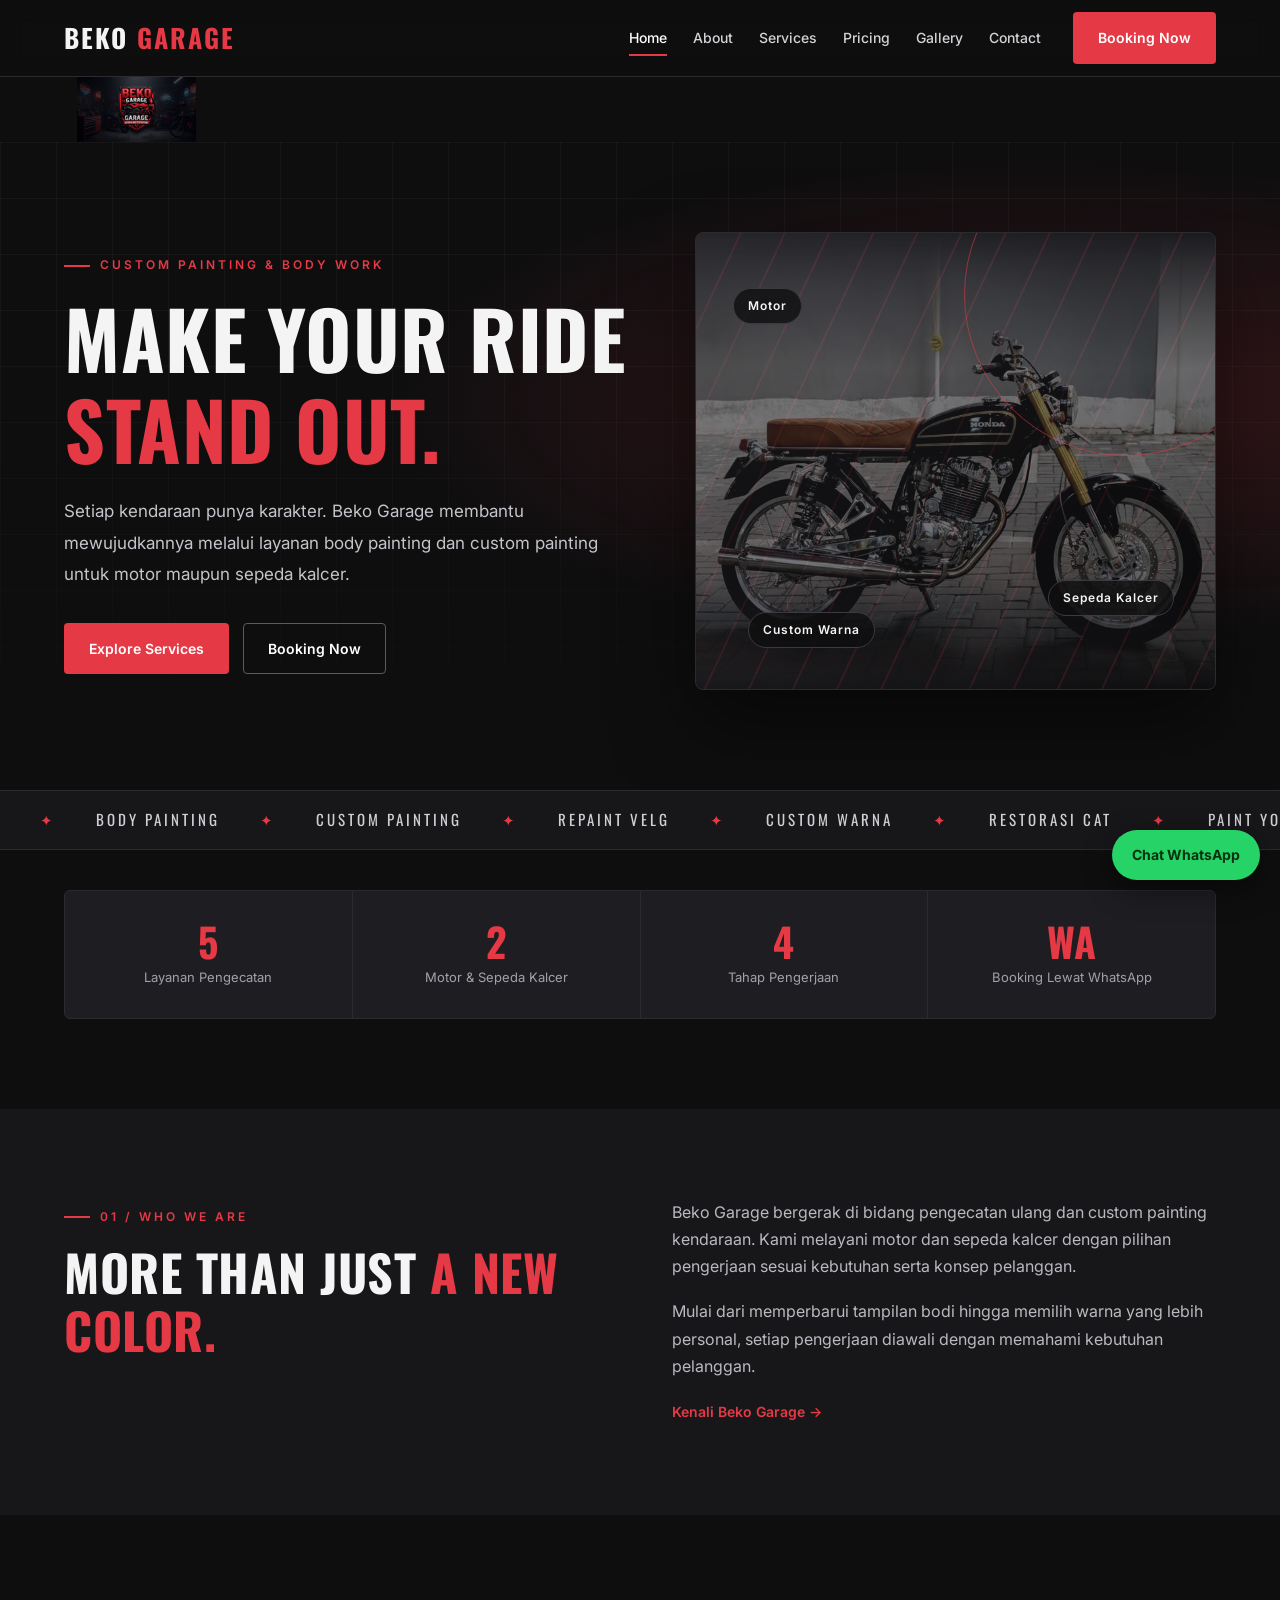
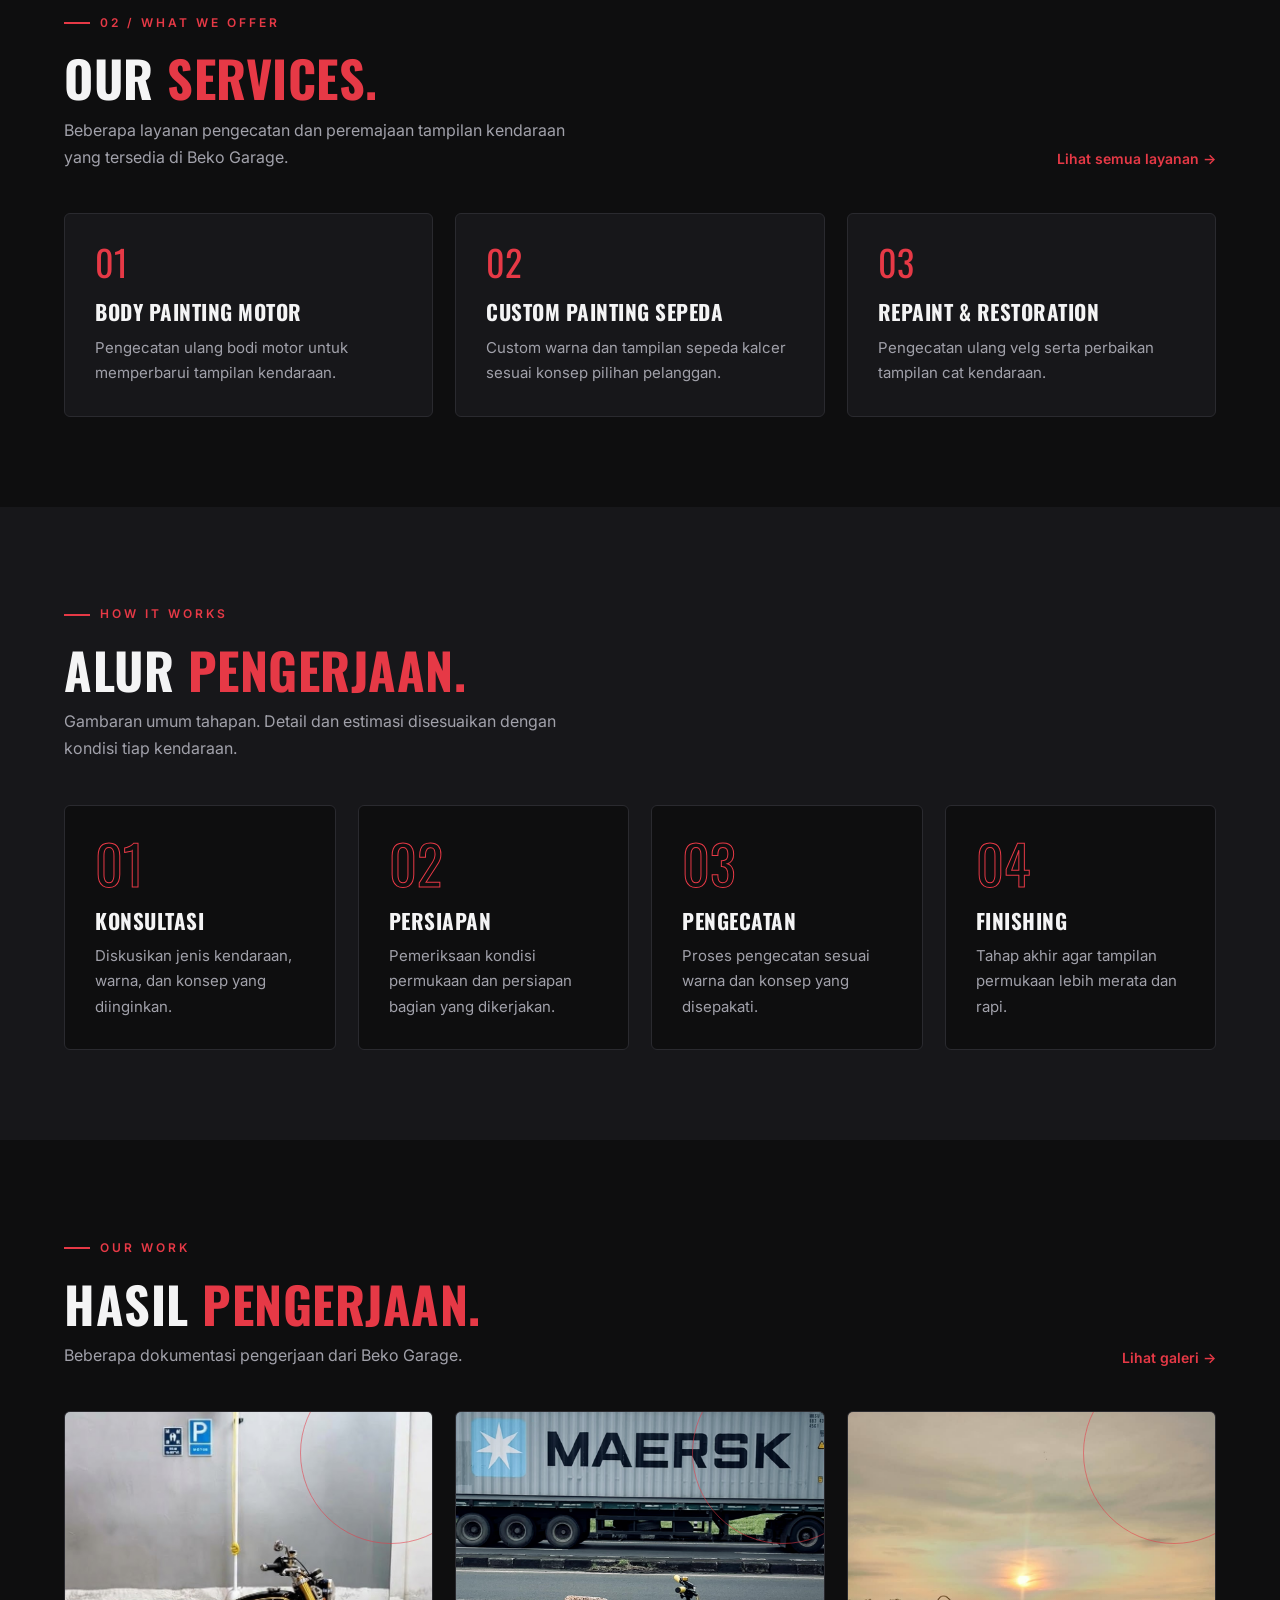
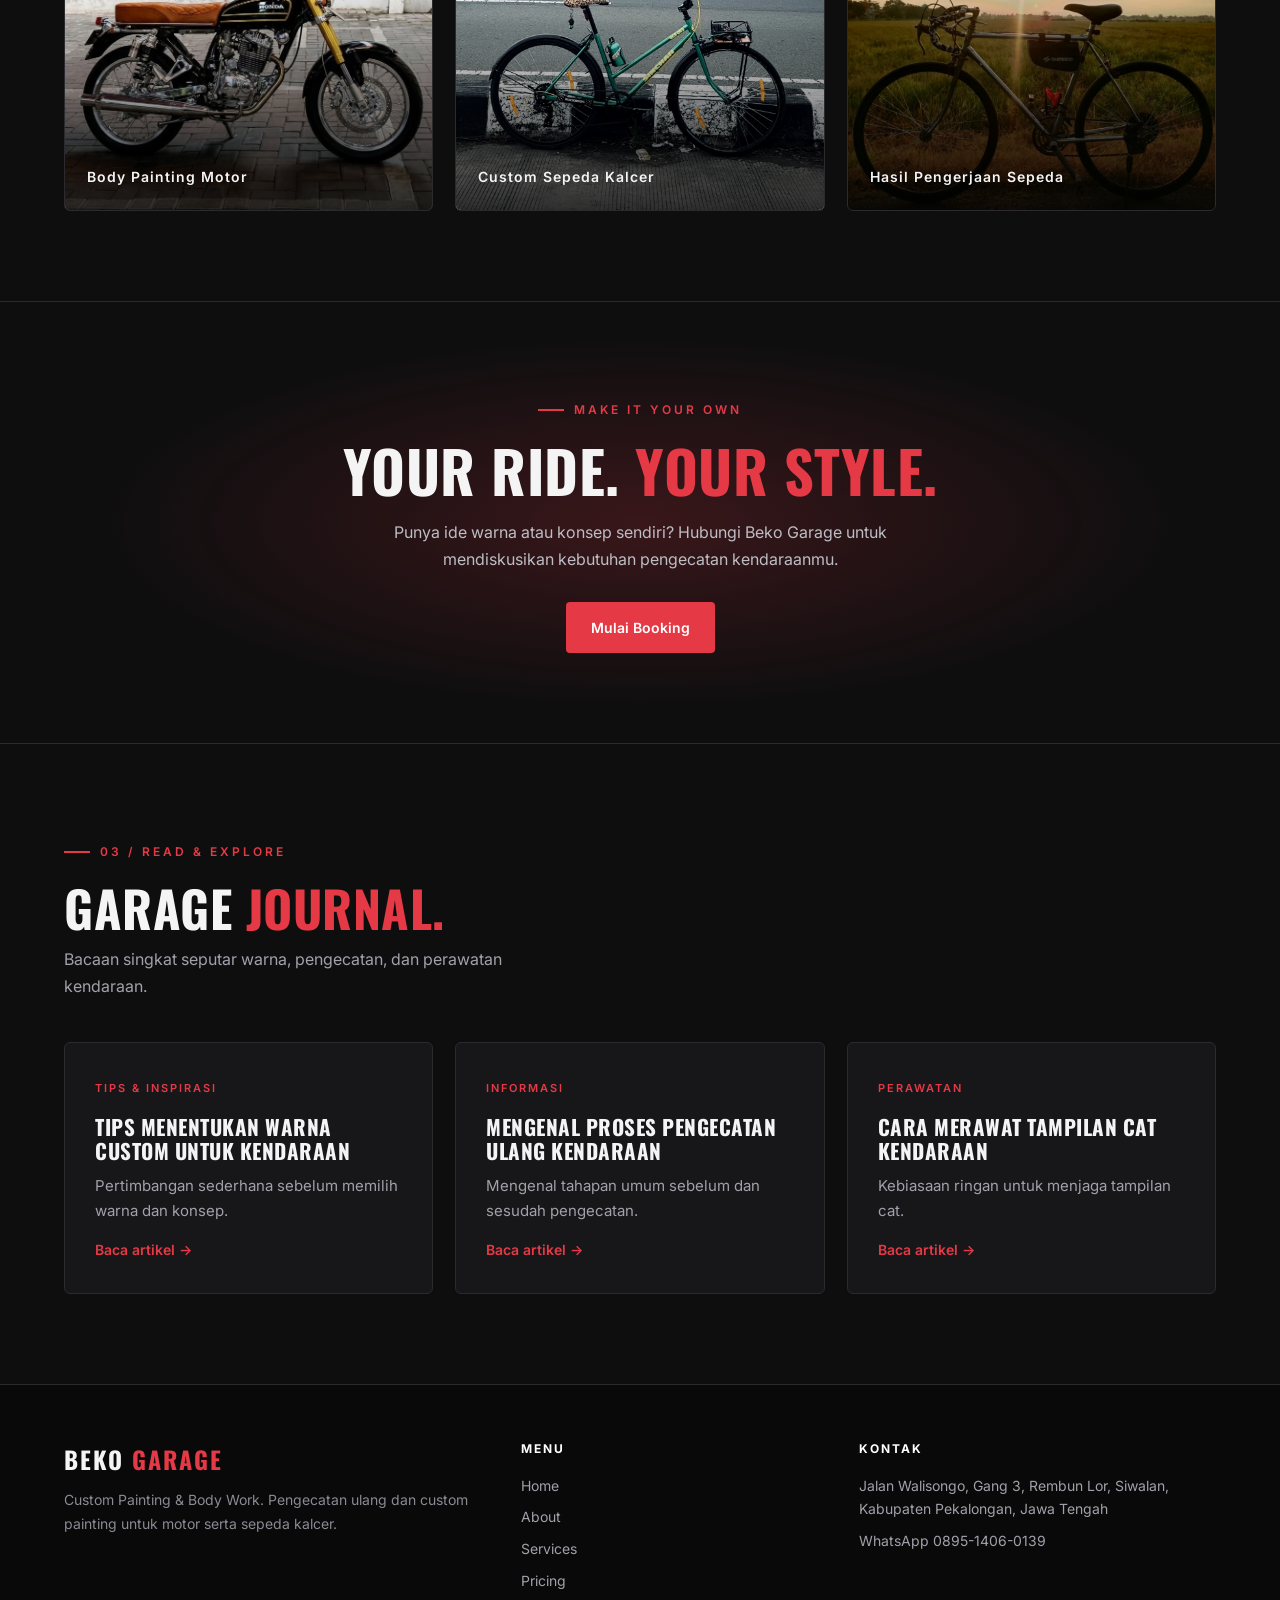
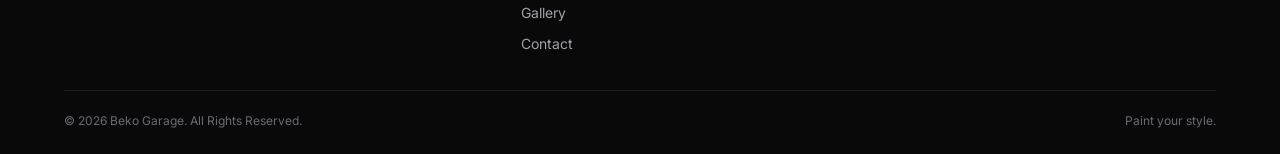
<file: index.html>
<!DOCTYPE html>
<html lang="id">
<head>
  <meta charset="UTF-8">
  <meta name="viewport" content="width=device-width, initial-scale=1.0">
  <meta name="description" content="Beko Garage melayani body painting dan custom painting motor serta sepeda kalcer.">
  <title>Home | Beko Garage</title>
<link rel="icon" type="image/png" href="images/logoo.jpg">
<link rel="stylesheet" href="css/style.css">
  <script src="js/script.js" defer></script>
</head>
<body data-page="index">

<header class="header">
    <div class="container navbar">

        <a href="index.html" class="logo">
            <img src="images/logoo.jpg" alt="Beko Garage">
        </a>

        <button class="menu-toggle" id="menuToggle">☰</button>

    </div>
</header>

<main>

  <section class="hero">
    <div class="container hero-grid">
      <div class="hero-copy">
        <span class="eyebrow">Custom Painting &amp; Body Work</span>
        <h1>Make your ride <span class="accent">stand out.</span></h1>
        <p class="lead">Setiap kendaraan punya karakter. Beko Garage membantu mewujudkannya melalui layanan body painting dan custom painting untuk motor maupun sepeda kalcer.</p>
        <div class="btn-row">
          <a class="btn btn-primary" href="services.html">Explore Services</a>
          <a class="btn btn-outline" href="registration.html">Booking Now</a>
        </div>
      </div>
      <div class="hero-art" role="img" aria-label="Ilustrasi grafis Beko Garage">
      <img class="art-photo" src="images/galery2after.jpg" alt="" loading="lazy">
      <div class="art-copy">
        </div>
        <span class="chip chip-1">Motor</span>
        <span class="chip chip-2">Sepeda Kalcer</span>
        <span class="chip chip-3">Custom Warna</span>
      </div>
    </div>
  </section>

  <div class="marquee" aria-hidden="true">
  <div class="marquee-track">
    <span>BODY PAINTING</span><span>CUSTOM PAINTING</span><span>REPAINT VELG</span><span>CUSTOM WARNA</span><span>RESTORASI CAT</span><span>PAINT YOUR STYLE</span>
    <span>BODY PAINTING</span><span>CUSTOM PAINTING</span><span>REPAINT VELG</span><span>CUSTOM WARNA</span><span>RESTORASI CAT</span><span>PAINT YOUR STYLE</span>
  </div>
</div>

  <section class="section">
    <div class="container">
      <div class="stats reveal">
        <div class="stat"><b>5</b><span>Layanan Pengecatan</span></div>
        <div class="stat"><b>2</b><span>Motor &amp; Sepeda Kalcer</span></div>
        <div class="stat"><b>4</b><span>Tahap Pengerjaan</span></div>
        <div class="stat"><b>WA</b><span>Booking Lewat WhatsApp</span></div>
      </div>
    </div>
  </section>

  <section class="section section-alt">
    <div class="container split">
      <div class="reveal">
        <span class="eyebrow">01 / Who We Are</span>
        <h2>More than just <span class="accent">a new color.</span></h2>
      </div>
      <div class="copy reveal">
        <p>Beko Garage bergerak di bidang pengecatan ulang dan custom painting kendaraan. Kami melayani motor dan sepeda kalcer dengan pilihan pengerjaan sesuai kebutuhan serta konsep pelanggan.</p>
        <p>Mulai dari memperbarui tampilan bodi hingga memilih warna yang lebih personal, setiap pengerjaan diawali dengan memahami kebutuhan pelanggan.</p>
        <a class="text-link" href="about.html">Kenali Beko Garage →</a>
      </div>
    </div>
  </section>

  <section class="section">
    <div class="container">
      <div class="section-head reveal">
        <div>
          <span class="eyebrow">02 / What We Offer</span>
          <h2>Our <span class="accent">services.</span></h2>
          <p>Beberapa layanan pengecatan dan peremajaan tampilan kendaraan yang tersedia di Beko Garage.</p>
        </div>
        <a class="text-link" href="services.html">Lihat semua layanan →</a>
      </div>
      <div class="grid-3">
        <article class="card reveal"><span class="num">01</span><h3>Body Painting Motor</h3><p>Pengecatan ulang bodi motor untuk memperbarui tampilan kendaraan.</p></article>
        <article class="card reveal"><span class="num">02</span><h3>Custom Painting Sepeda</h3><p>Custom warna dan tampilan sepeda kalcer sesuai konsep pilihan pelanggan.</p></article>
        <article class="card reveal"><span class="num">03</span><h3>Repaint &amp; Restoration</h3><p>Pengecatan ulang velg serta perbaikan tampilan cat kendaraan.</p></article>
      </div>
    </div>
  </section>

  <section class="section section-alt">
    <div class="container">
      <div class="section-head reveal">
        <div>
          <span class="eyebrow">How It Works</span>
          <h2>Alur <span class="accent">pengerjaan.</span></h2>
          <p>Gambaran umum tahapan. Detail dan estimasi disesuaikan dengan kondisi tiap kendaraan.</p>
        </div>
      </div>
      <div class="grid-4">
        <article class="card step reveal"><span class="num">01</span><h3>Konsultasi</h3><p>Diskusikan jenis kendaraan, warna, dan konsep yang diinginkan.</p></article>
        <article class="card step reveal"><span class="num">02</span><h3>Persiapan</h3><p>Pemeriksaan kondisi permukaan dan persiapan bagian yang dikerjakan.</p></article>
        <article class="card step reveal"><span class="num">03</span><h3>Pengecatan</h3><p>Proses pengecatan sesuai warna dan konsep yang disepakati.</p></article>
        <article class="card step reveal"><span class="num">04</span><h3>Finishing</h3><p>Tahap akhir agar tampilan permukaan lebih merata dan rapi.</p></article>
      </div>
    </div>
  </section>

  <section class="section">
    <div class="container">
      <div class="section-head reveal">
        <div>
          <span class="eyebrow">Our Work</span>
          <h2>Hasil <span class="accent">pengerjaan.</span></h2>
          <p>Beberapa dokumentasi pengerjaan dari Beko Garage.</p>
        </div>
        <a class="text-link" href="gallery.html">Lihat galeri →</a>
      </div>
      <div class="grid-3">
        <div class="gallery-item has-img reveal">
          <img src="images/galery2after.jpg" alt="Motor hitam dengan aksen emas" loading="lazy" style="object-position:50% 70%">
          <span class="cap">Body Painting Motor</span>
        </div>
        <div class="gallery-item has-img reveal">
          <img src="images/galery1.jpg" alt="Sepeda kalcer hijau" loading="lazy" style="object-position:50% 82%">
          <span class="cap">Custom Sepeda Kalcer</span>
        </div>
        <div class="gallery-item has-img reveal">
          <img src="images/galery3after.jpg" alt="Sepeda saat matahari terbenam" loading="lazy" style="object-position:50% 75%">
          <span class="cap">Hasil Pengerjaan Sepeda</span>
        </div>
      </div>
    </div>
  </section>

  <section class="cta">
    <div class="container reveal">
      <span class="eyebrow">Make It Your Own</span>
      <h2>Your ride. <span class="accent">Your style.</span></h2>
      <p>Punya ide warna atau konsep sendiri? Hubungi Beko Garage untuk mendiskusikan kebutuhan pengecatan kendaraanmu.</p>
      <a class="btn btn-primary" href="registration.html">Mulai Booking</a>
    </div>
  </section>

  <section class="section">
    <div class="container">
      <div class="section-head reveal">
        <div>
          <span class="eyebrow">03 / Read &amp; Explore</span>
          <h2>Garage <span class="accent">journal.</span></h2>
          <p>Bacaan singkat seputar warna, pengecatan, dan perawatan kendaraan.</p>
        </div>
      </div>
      <div class="grid-3">
        <article class="card reveal"><span class="tag">TIPS &amp; INSPIRASI</span><h3>Tips Menentukan Warna Custom untuk Kendaraan</h3><p>Pertimbangan sederhana sebelum memilih warna dan konsep.</p><a class="text-link" href="artikel1.html">Baca artikel →</a></article>
        <article class="card reveal"><span class="tag">INFORMASI</span><h3>Mengenal Proses Pengecatan Ulang Kendaraan</h3><p>Mengenal tahapan umum sebelum dan sesudah pengecatan.</p><a class="text-link" href="artikel2.html">Baca artikel →</a></article>
        <article class="card reveal"><span class="tag">PERAWATAN</span><h3>Cara Merawat Tampilan Cat Kendaraan</h3><p>Kebiasaan ringan untuk menjaga tampilan cat.</p><a class="text-link" href="artikel3.html">Baca artikel →</a></article>
      </div>
    </div>
  </section>

</main>
</body>
</html>
</file>
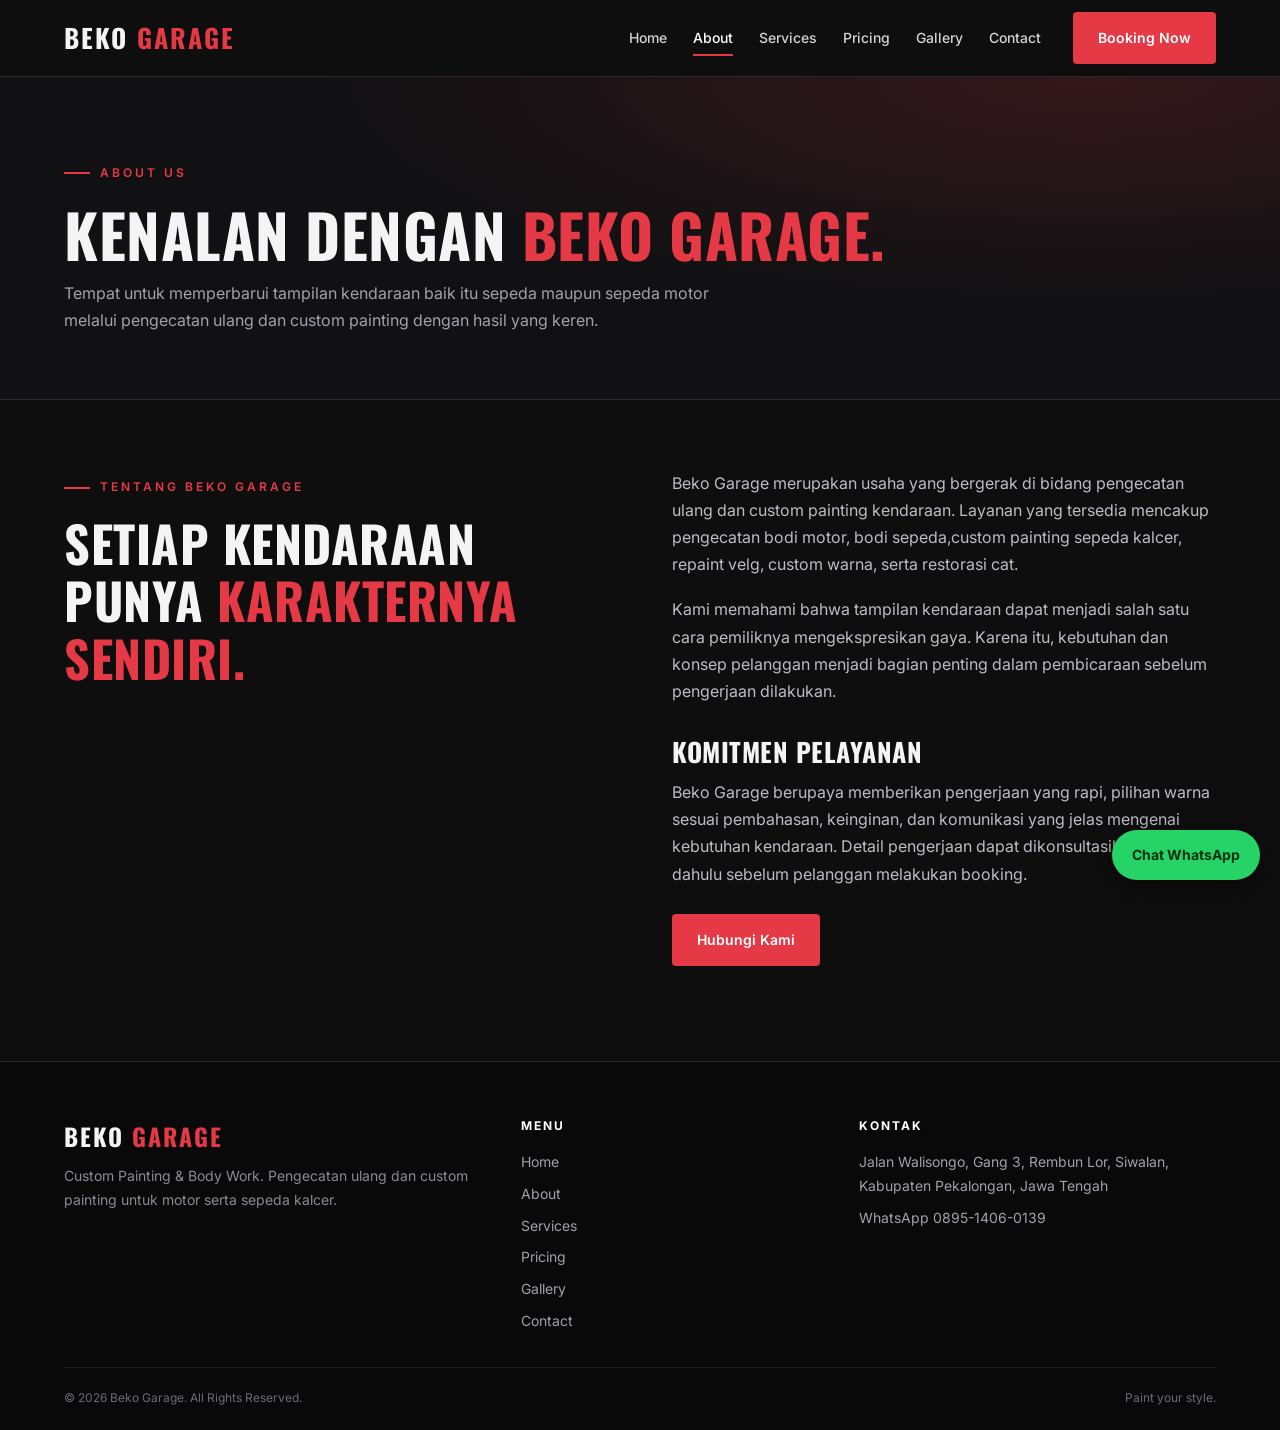
<file: about.html>
<!DOCTYPE html>
<html lang="id">
<head>
  <meta charset="UTF-8">
  <meta name="viewport" content="width=device-width, initial-scale=1.0">
  <title>About | Beko Garage</title>
  <link rel="stylesheet" href="css/style.css">
  <script src="js/script.js" defer></script>
</head>
<body data-page="about">
<main>
  <section class="page-hero">
    <div class="container">
      <span class="eyebrow">About Us</span>
      <h1>Kenalan dengan <span class="accent">Beko Garage.</span></h1>
      <p>Tempat untuk memperbarui tampilan kendaraan baik itu sepeda maupun sepeda motor melalui pengecatan ulang dan custom painting dengan hasil yang keren.</p>
    </div>
  </section>

  <section class="content">
    <div class="container split">
      <div class="reveal">
        <span class="eyebrow">Tentang Beko Garage</span>
        <h2>Setiap kendaraan punya <span class="accent">karakternya sendiri.</span></h2>
      </div>
      <div class="prose reveal">
        <p>Beko Garage merupakan usaha yang bergerak di bidang pengecatan ulang dan custom painting kendaraan. Layanan yang tersedia mencakup pengecatan bodi motor, bodi sepeda,custom painting sepeda kalcer, repaint velg, custom warna, serta restorasi cat.</p>
        <p>Kami memahami bahwa tampilan kendaraan dapat menjadi salah satu cara pemiliknya mengekspresikan gaya. Karena itu, kebutuhan dan konsep pelanggan menjadi bagian penting dalam pembicaraan sebelum pengerjaan dilakukan.</p>
        <h2>Komitmen pelayanan</h2>
        <p>Beko Garage berupaya memberikan pengerjaan yang rapi, pilihan warna sesuai pembahasan, keinginan, dan komunikasi yang jelas mengenai kebutuhan kendaraan. Detail pengerjaan dapat dikonsultasikan terlebih dahulu sebelum pelanggan melakukan booking.</p>
        <a class="btn btn-primary" href="contact.html">Hubungi Kami</a>
      </div>
    </div>
  </section>
</main>
</body>
</html>
</file>
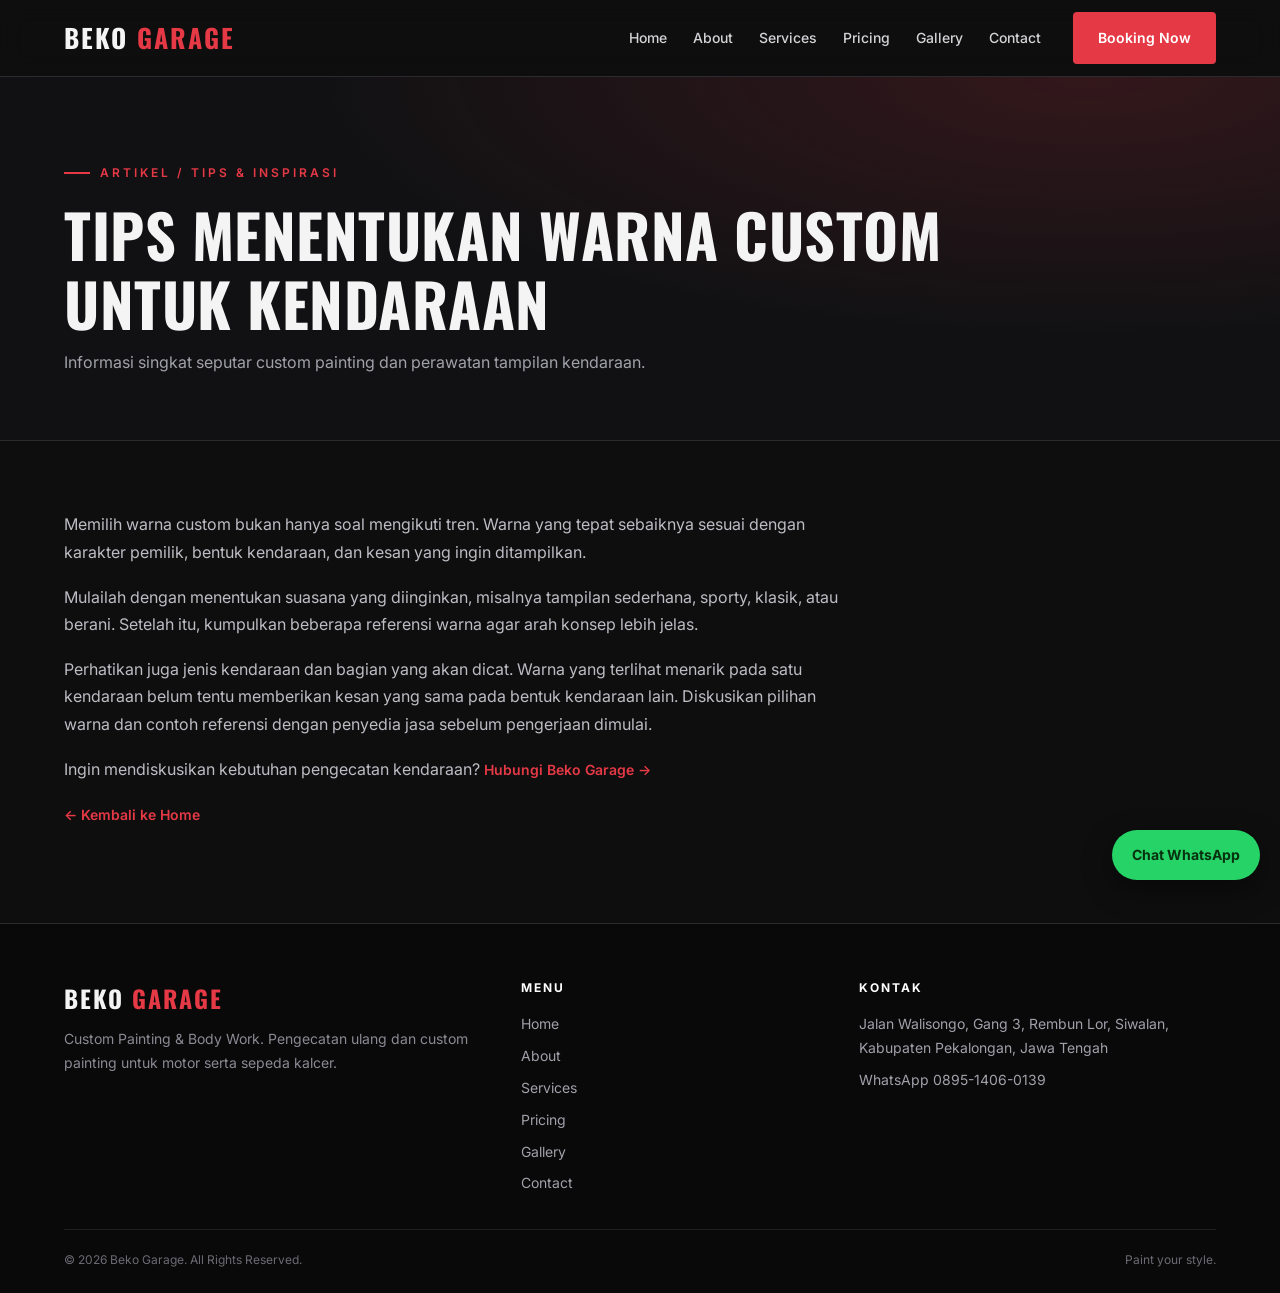
<file: artikel1.html>
<!DOCTYPE html>
<html lang="id">
<head>
  <meta charset="UTF-8">
  <meta name="viewport" content="width=device-width, initial-scale=1.0">
  <title>Tips Menentukan Warna Custom | Beko Garage</title>
  <link rel="stylesheet" href="css/style.css">
  <script src="js/script.js" defer></script>
</head>
<body data-page="">
<main>
  <section class="page-hero">
    <div class="container">
      <span class="eyebrow">Artikel / Tips &amp; Inspirasi</span>
      <h1>Tips Menentukan Warna Custom untuk Kendaraan</h1>
      <p>Informasi singkat seputar custom painting dan perawatan tampilan kendaraan.</p>
    </div>
  </section>
  <section class="content">
    <div class="container">
      <article class="prose">
        <p>Memilih warna custom bukan hanya soal mengikuti tren. Warna yang tepat sebaiknya sesuai dengan karakter pemilik, bentuk kendaraan, dan kesan yang ingin ditampilkan.</p>
        <p>Mulailah dengan menentukan suasana yang diinginkan, misalnya tampilan sederhana, sporty, klasik, atau berani. Setelah itu, kumpulkan beberapa referensi warna agar arah konsep lebih jelas.</p>
        <p>Perhatikan juga jenis kendaraan dan bagian yang akan dicat. Warna yang terlihat menarik pada satu kendaraan belum tentu memberikan kesan yang sama pada bentuk kendaraan lain. Diskusikan pilihan warna dan contoh referensi dengan penyedia jasa sebelum pengerjaan dimulai.</p>
        <p>Ingin mendiskusikan kebutuhan pengecatan kendaraan? <a class="text-link" href="contact.html">Hubungi Beko Garage →</a></p>
        <a class="text-link" href="index.html">← Kembali ke Home</a>
      </article>
    </div>
  </section>
</main>
</body>
</html>
</file>
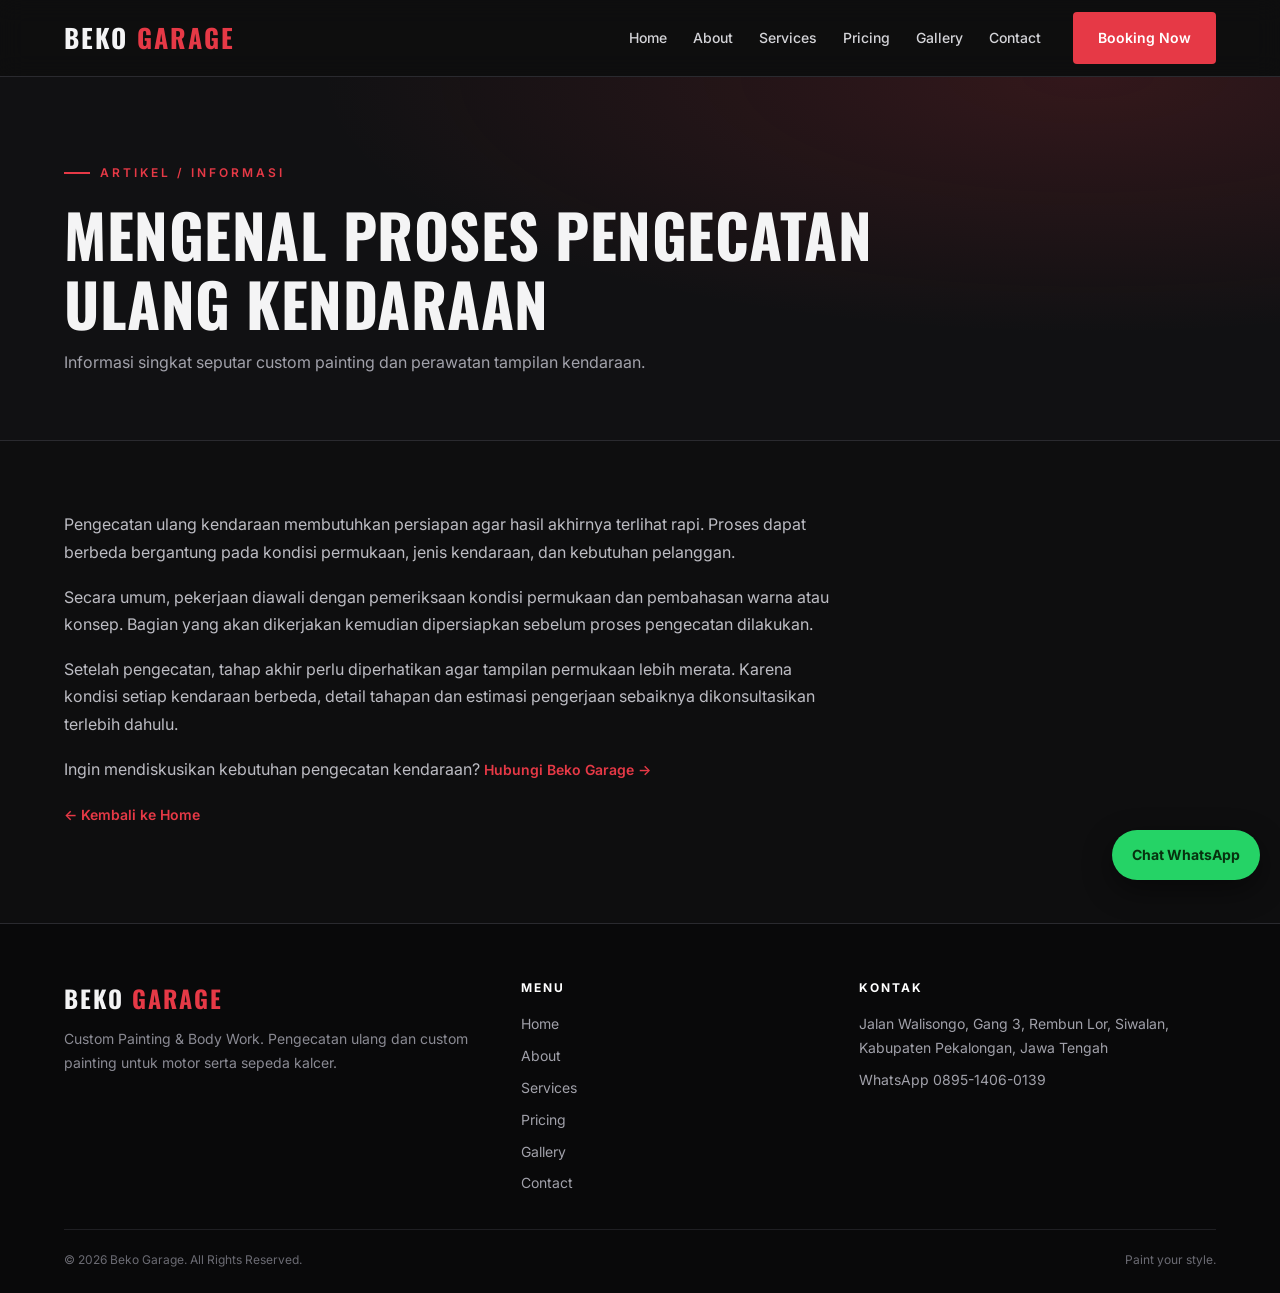
<file: artikel2.html>
<!DOCTYPE html>
<html lang="id">
<head>
  <meta charset="UTF-8">
  <meta name="viewport" content="width=device-width, initial-scale=1.0">
  <title>Mengenal Proses Pengecatan Ulang | Beko Garage</title>
  <link rel="stylesheet" href="css/style.css">
  <script src="js/script.js" defer></script>
</head>
<body data-page="">
<main>
  <section class="page-hero">
    <div class="container">
      <span class="eyebrow">Artikel / Informasi</span>
      <h1>Mengenal Proses Pengecatan Ulang Kendaraan</h1>
      <p>Informasi singkat seputar custom painting dan perawatan tampilan kendaraan.</p>
    </div>
  </section>
  <section class="content">
    <div class="container">
      <article class="prose">
        <p>Pengecatan ulang kendaraan membutuhkan persiapan agar hasil akhirnya terlihat rapi. Proses dapat berbeda bergantung pada kondisi permukaan, jenis kendaraan, dan kebutuhan pelanggan.</p>
        <p>Secara umum, pekerjaan diawali dengan pemeriksaan kondisi permukaan dan pembahasan warna atau konsep. Bagian yang akan dikerjakan kemudian dipersiapkan sebelum proses pengecatan dilakukan.</p>
        <p>Setelah pengecatan, tahap akhir perlu diperhatikan agar tampilan permukaan lebih merata. Karena kondisi setiap kendaraan berbeda, detail tahapan dan estimasi pengerjaan sebaiknya dikonsultasikan terlebih dahulu.</p>
        <p>Ingin mendiskusikan kebutuhan pengecatan kendaraan? <a class="text-link" href="contact.html">Hubungi Beko Garage →</a></p>
        <a class="text-link" href="index.html">← Kembali ke Home</a>
      </article>
    </div>
  </section>
</main>
</body>
</html>
</file>
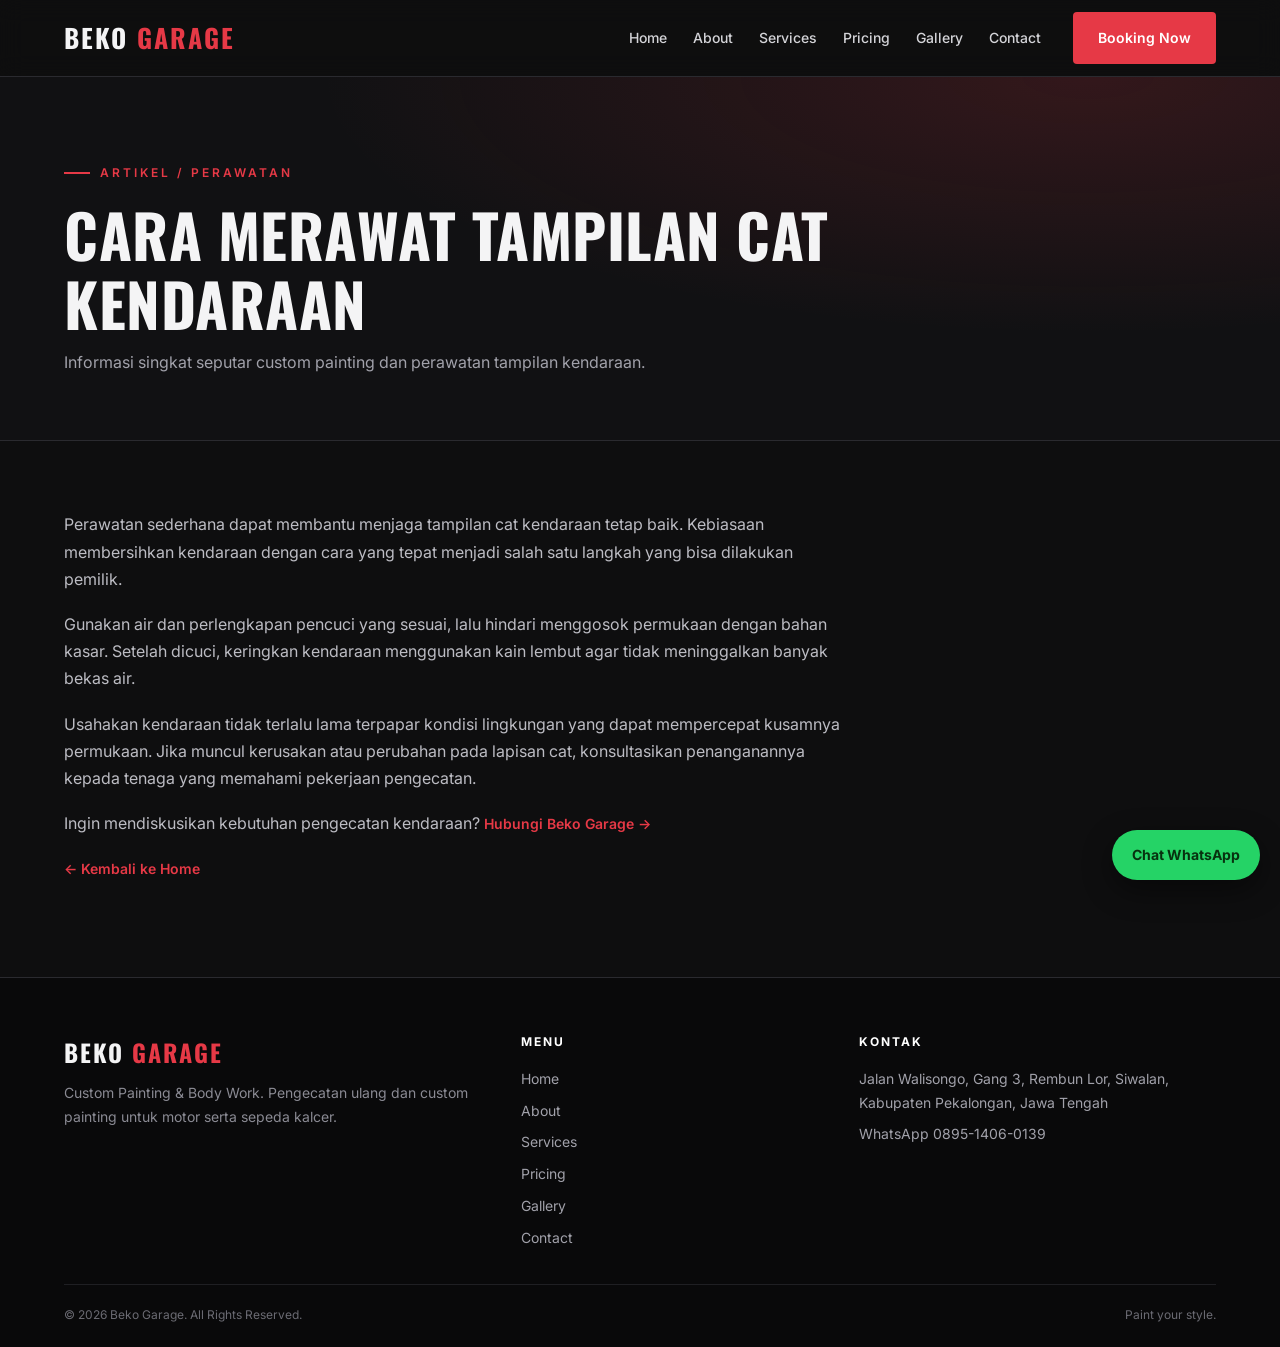
<file: artikel3.html>
<!DOCTYPE html>
<html lang="id">
<head>
  <meta charset="UTF-8">
  <meta name="viewport" content="width=device-width, initial-scale=1.0">
  <title>Cara Merawat Tampilan Cat | Beko Garage</title>
  <link rel="stylesheet" href="css/style.css">
  <script src="js/script.js" defer></script>
</head>
<body data-page="">
<main>
  <section class="page-hero">
    <div class="container">
      <span class="eyebrow">Artikel / Perawatan</span>
      <h1>Cara Merawat Tampilan Cat Kendaraan</h1>
      <p>Informasi singkat seputar custom painting dan perawatan tampilan kendaraan.</p>
    </div>
  </section>
  <section class="content">
    <div class="container">
      <article class="prose">
        <p>Perawatan sederhana dapat membantu menjaga tampilan cat kendaraan tetap baik. Kebiasaan membersihkan kendaraan dengan cara yang tepat menjadi salah satu langkah yang bisa dilakukan pemilik.</p>
        <p>Gunakan air dan perlengkapan pencuci yang sesuai, lalu hindari menggosok permukaan dengan bahan kasar. Setelah dicuci, keringkan kendaraan menggunakan kain lembut agar tidak meninggalkan banyak bekas air.</p>
        <p>Usahakan kendaraan tidak terlalu lama terpapar kondisi lingkungan yang dapat mempercepat kusamnya permukaan. Jika muncul kerusakan atau perubahan pada lapisan cat, konsultasikan penanganannya kepada tenaga yang memahami pekerjaan pengecatan.</p>
        <p>Ingin mendiskusikan kebutuhan pengecatan kendaraan? <a class="text-link" href="contact.html">Hubungi Beko Garage →</a></p>
        <a class="text-link" href="index.html">← Kembali ke Home</a>
      </article>
    </div>
  </section>
</main>
</body>
</html>
</file>
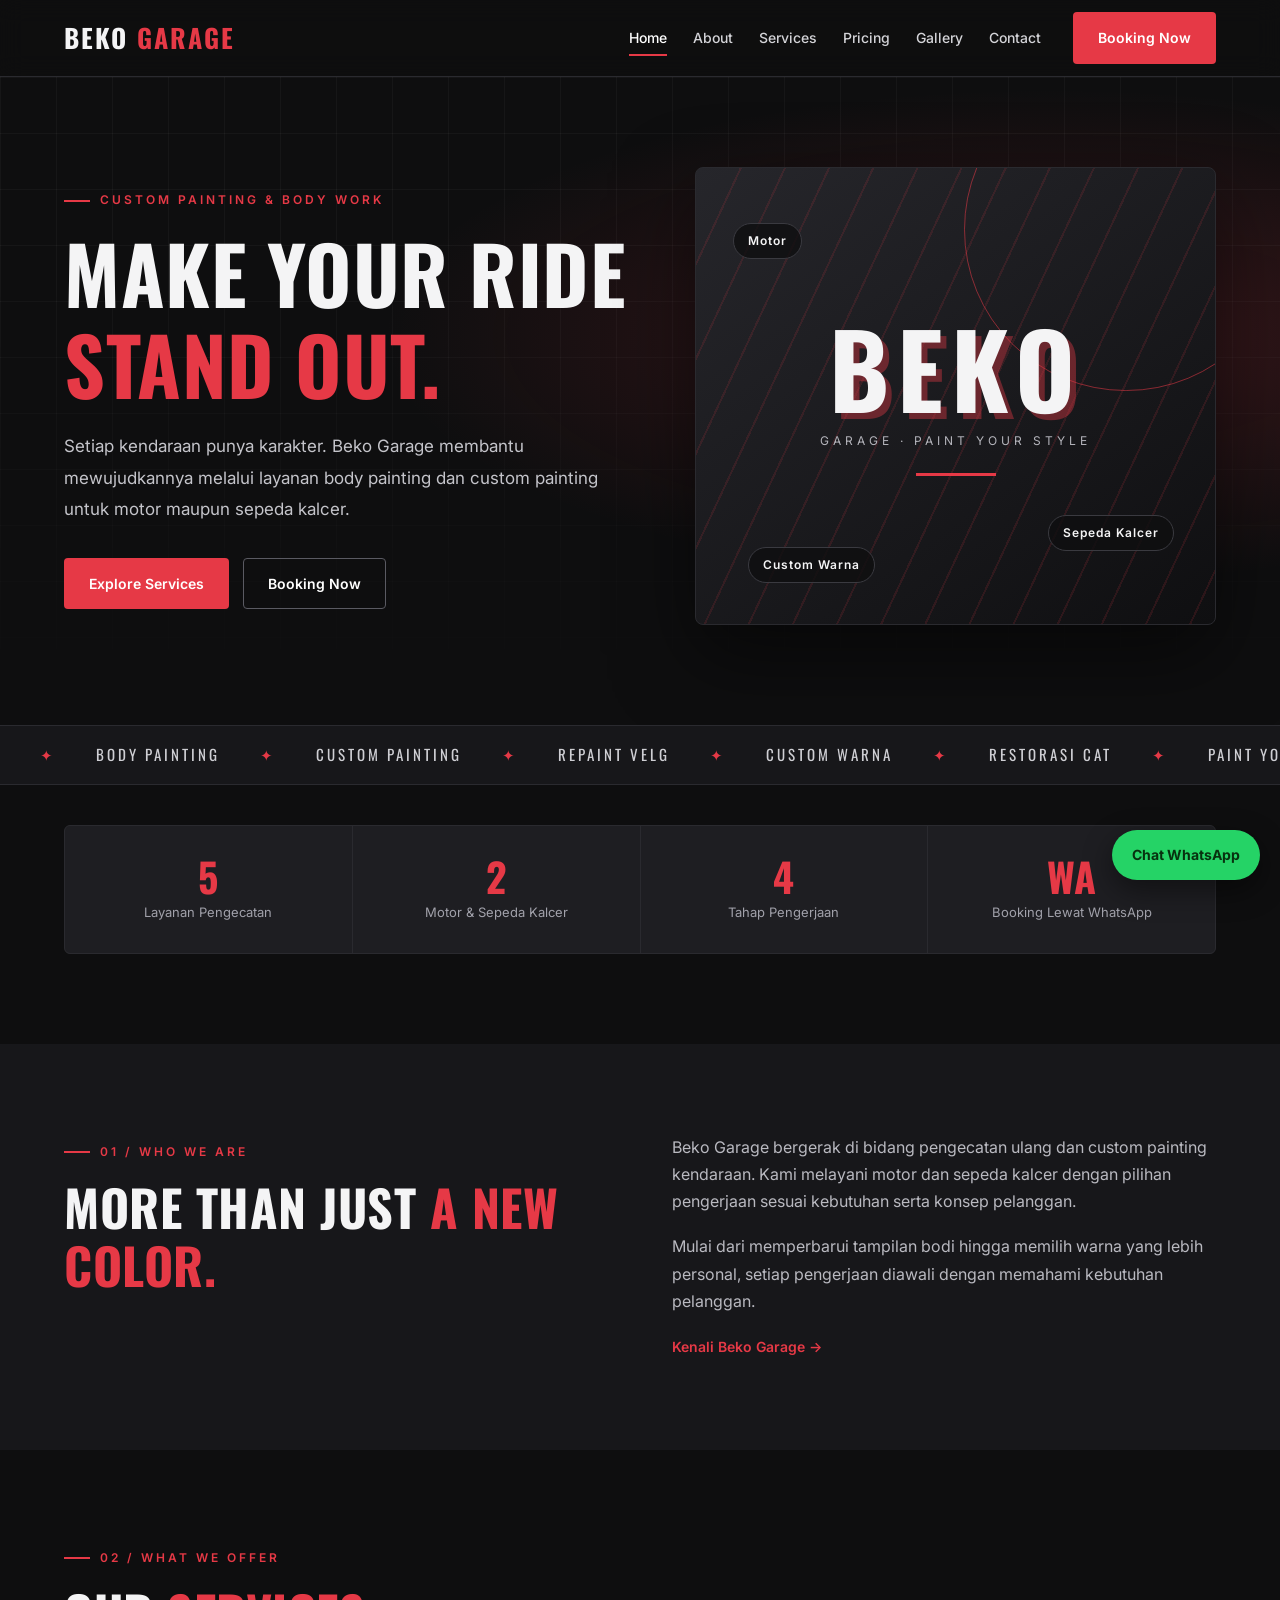
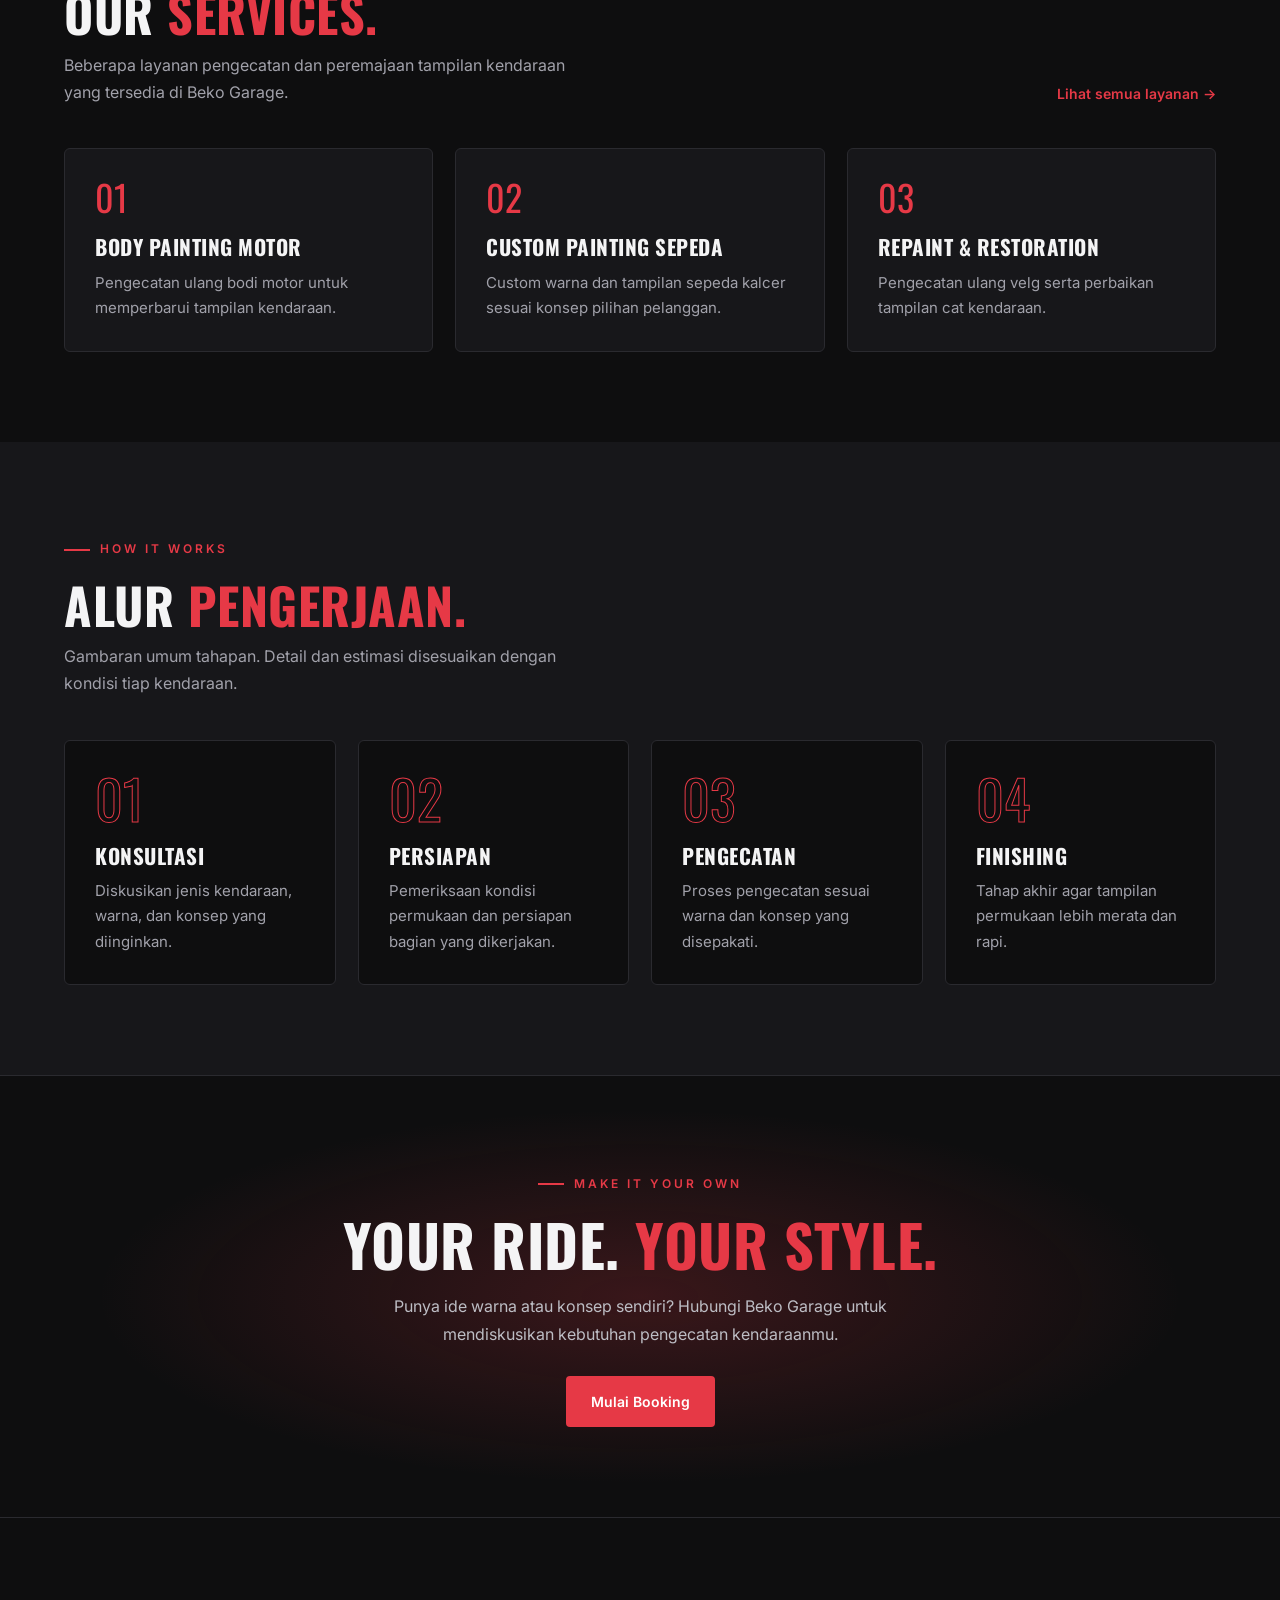
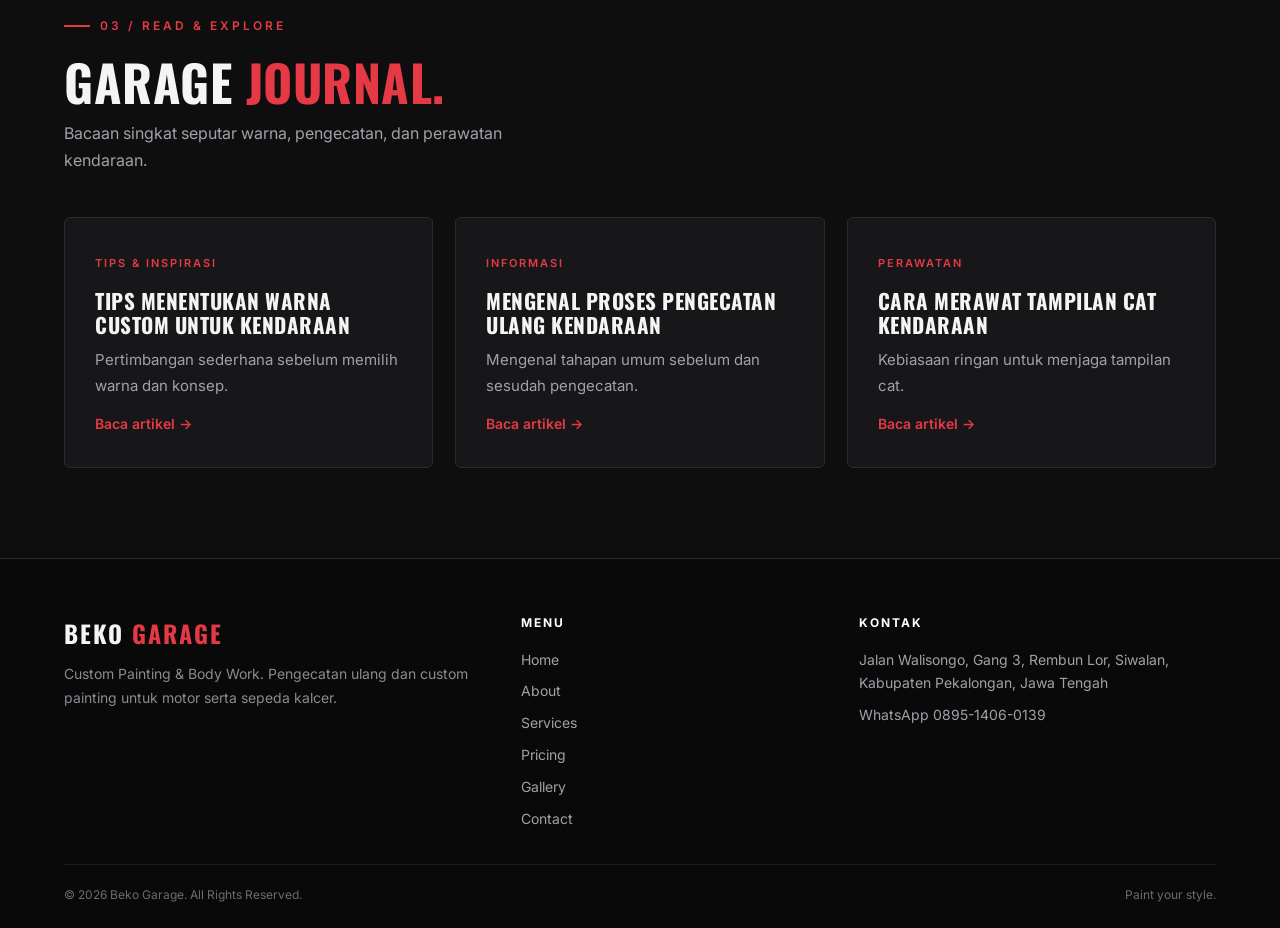
<file: Beko-Garage.html>
<!DOCTYPE html>
<html lang="id">
<head>
  <meta charset="UTF-8">
  <meta name="viewport" content="width=device-width, initial-scale=1.0">
  <meta name="description" content="Beko Garage melayani body painting dan custom painting motor serta sepeda kalcer.">
  <title>Home | Beko Garage</title>
  <link rel="stylesheet" href="css/style.css">
  <script src="js/script.js" defer></script>
</head>
<body data-page="index">
<main>

  <section class="hero">
    <div class="container hero-grid">
      <div class="hero-copy">
        <span class="eyebrow">Custom Painting &amp; Body Work</span>
        <h1>Make your ride <span class="accent">stand out.</span></h1>
        <p class="lead">Setiap kendaraan punya karakter. Beko Garage membantu mewujudkannya melalui layanan body painting dan custom painting untuk motor maupun sepeda kalcer.</p>
        <div class="btn-row">
          <a class="btn btn-primary" href="services.html">Explore Services</a>
          <a class="btn btn-outline" href="registration.html">Booking Now</a>
        </div>
      </div>
      <div class="hero-art" role="img" aria-label="Ilustrasi grafis Beko Garage">
        <div class="art-copy">
          <div class="art-mark">BEKO</div>
          <div class="art-sub">GARAGE · PAINT YOUR STYLE</div>
          <div class="art-line"></div>
        </div>
        <span class="chip chip-1">Motor</span>
        <span class="chip chip-2">Sepeda Kalcer</span>
        <span class="chip chip-3">Custom Warna</span>
      </div>
    </div>
  </section>

  <div class="marquee" aria-hidden="true">
    <div class="marquee-track">
      <span>BODY PAINTING</span><span>CUSTOM PAINTING</span><span>REPAINT VELG</span><span>CUSTOM WARNA</span><span>RESTORASI CAT</span><span>PAINT YOUR STYLE</span>
      <span>BODY PAINTING</span><span>CUSTOM PAINTING</span><span>REPAINT VELG</span><span>CUSTOM WARNA</span><span>RESTORASI CAT</span><span>PAINT YOUR STYLE</span>
    </div>
  </div>

  <section class="section">
    <div class="container">
      <div class="stats reveal">
        <div class="stat"><b>5</b><span>Layanan Pengecatan</span></div>
        <div class="stat"><b>2</b><span>Motor &amp; Sepeda Kalcer</span></div>
        <div class="stat"><b>4</b><span>Tahap Pengerjaan</span></div>
        <div class="stat"><b>WA</b><span>Booking Lewat WhatsApp</span></div>
      </div>
    </div>
  </section>

  <section class="section section-alt">
    <div class="container split">
      <div class="reveal">
        <span class="eyebrow">01 / Who We Are</span>
        <h2>More than just <span class="accent">a new color.</span></h2>
      </div>
      <div class="copy reveal">
        <p>Beko Garage bergerak di bidang pengecatan ulang dan custom painting kendaraan. Kami melayani motor dan sepeda kalcer dengan pilihan pengerjaan sesuai kebutuhan serta konsep pelanggan.</p>
        <p>Mulai dari memperbarui tampilan bodi hingga memilih warna yang lebih personal, setiap pengerjaan diawali dengan memahami kebutuhan pelanggan.</p>
        <a class="text-link" href="about.html">Kenali Beko Garage →</a>
      </div>
    </div>
  </section>

  <section class="section">
    <div class="container">
      <div class="section-head reveal">
        <div>
          <span class="eyebrow">02 / What We Offer</span>
          <h2>Our <span class="accent">services.</span></h2>
          <p>Beberapa layanan pengecatan dan peremajaan tampilan kendaraan yang tersedia di Beko Garage.</p>
        </div>
        <a class="text-link" href="services.html">Lihat semua layanan →</a>
      </div>
      <div class="grid-3">
        <article class="card reveal"><span class="num">01</span><h3>Body Painting Motor</h3><p>Pengecatan ulang bodi motor untuk memperbarui tampilan kendaraan.</p></article>
        <article class="card reveal"><span class="num">02</span><h3>Custom Painting Sepeda</h3><p>Custom warna dan tampilan sepeda kalcer sesuai konsep pilihan pelanggan.</p></article>
        <article class="card reveal"><span class="num">03</span><h3>Repaint &amp; Restoration</h3><p>Pengecatan ulang velg serta perbaikan tampilan cat kendaraan.</p></article>
      </div>
    </div>
  </section>

  <section class="section section-alt">
    <div class="container">
      <div class="section-head reveal">
        <div>
          <span class="eyebrow">How It Works</span>
          <h2>Alur <span class="accent">pengerjaan.</span></h2>
          <p>Gambaran umum tahapan. Detail dan estimasi disesuaikan dengan kondisi tiap kendaraan.</p>
        </div>
      </div>
      <div class="grid-4">
        <article class="card step reveal"><span class="num">01</span><h3>Konsultasi</h3><p>Diskusikan jenis kendaraan, warna, dan konsep yang diinginkan.</p></article>
        <article class="card step reveal"><span class="num">02</span><h3>Persiapan</h3><p>Pemeriksaan kondisi permukaan dan persiapan bagian yang dikerjakan.</p></article>
        <article class="card step reveal"><span class="num">03</span><h3>Pengecatan</h3><p>Proses pengecatan sesuai warna dan konsep yang disepakati.</p></article>
        <article class="card step reveal"><span class="num">04</span><h3>Finishing</h3><p>Tahap akhir agar tampilan permukaan lebih merata dan rapi.</p></article>
      </div>
    </div>
  </section>

  <section class="cta">
    <div class="container reveal">
      <span class="eyebrow">Make It Your Own</span>
      <h2>Your ride. <span class="accent">Your style.</span></h2>
      <p>Punya ide warna atau konsep sendiri? Hubungi Beko Garage untuk mendiskusikan kebutuhan pengecatan kendaraanmu.</p>
      <a class="btn btn-primary" href="registration.html">Mulai Booking</a>
    </div>
  </section>

  <section class="section">
    <div class="container">
      <div class="section-head reveal">
        <div>
          <span class="eyebrow">03 / Read &amp; Explore</span>
          <h2>Garage <span class="accent">journal.</span></h2>
          <p>Bacaan singkat seputar warna, pengecatan, dan perawatan kendaraan.</p>
        </div>
      </div>
      <div class="grid-3">
        <article class="card reveal"><span class="tag">TIPS &amp; INSPIRASI</span><h3>Tips Menentukan Warna Custom untuk Kendaraan</h3><p>Pertimbangan sederhana sebelum memilih warna dan konsep.</p><a class="text-link" href="artikel1.html">Baca artikel →</a></article>
        <article class="card reveal"><span class="tag">INFORMASI</span><h3>Mengenal Proses Pengecatan Ulang Kendaraan</h3><p>Mengenal tahapan umum sebelum dan sesudah pengecatan.</p><a class="text-link" href="artikel2.html">Baca artikel →</a></article>
        <article class="card reveal"><span class="tag">PERAWATAN</span><h3>Cara Merawat Tampilan Cat Kendaraan</h3><p>Kebiasaan ringan untuk menjaga tampilan cat.</p><a class="text-link" href="artikel3.html">Baca artikel →</a></article>
      </div>
    </div>
  </section>

</main>
</body>
</html>
</file>
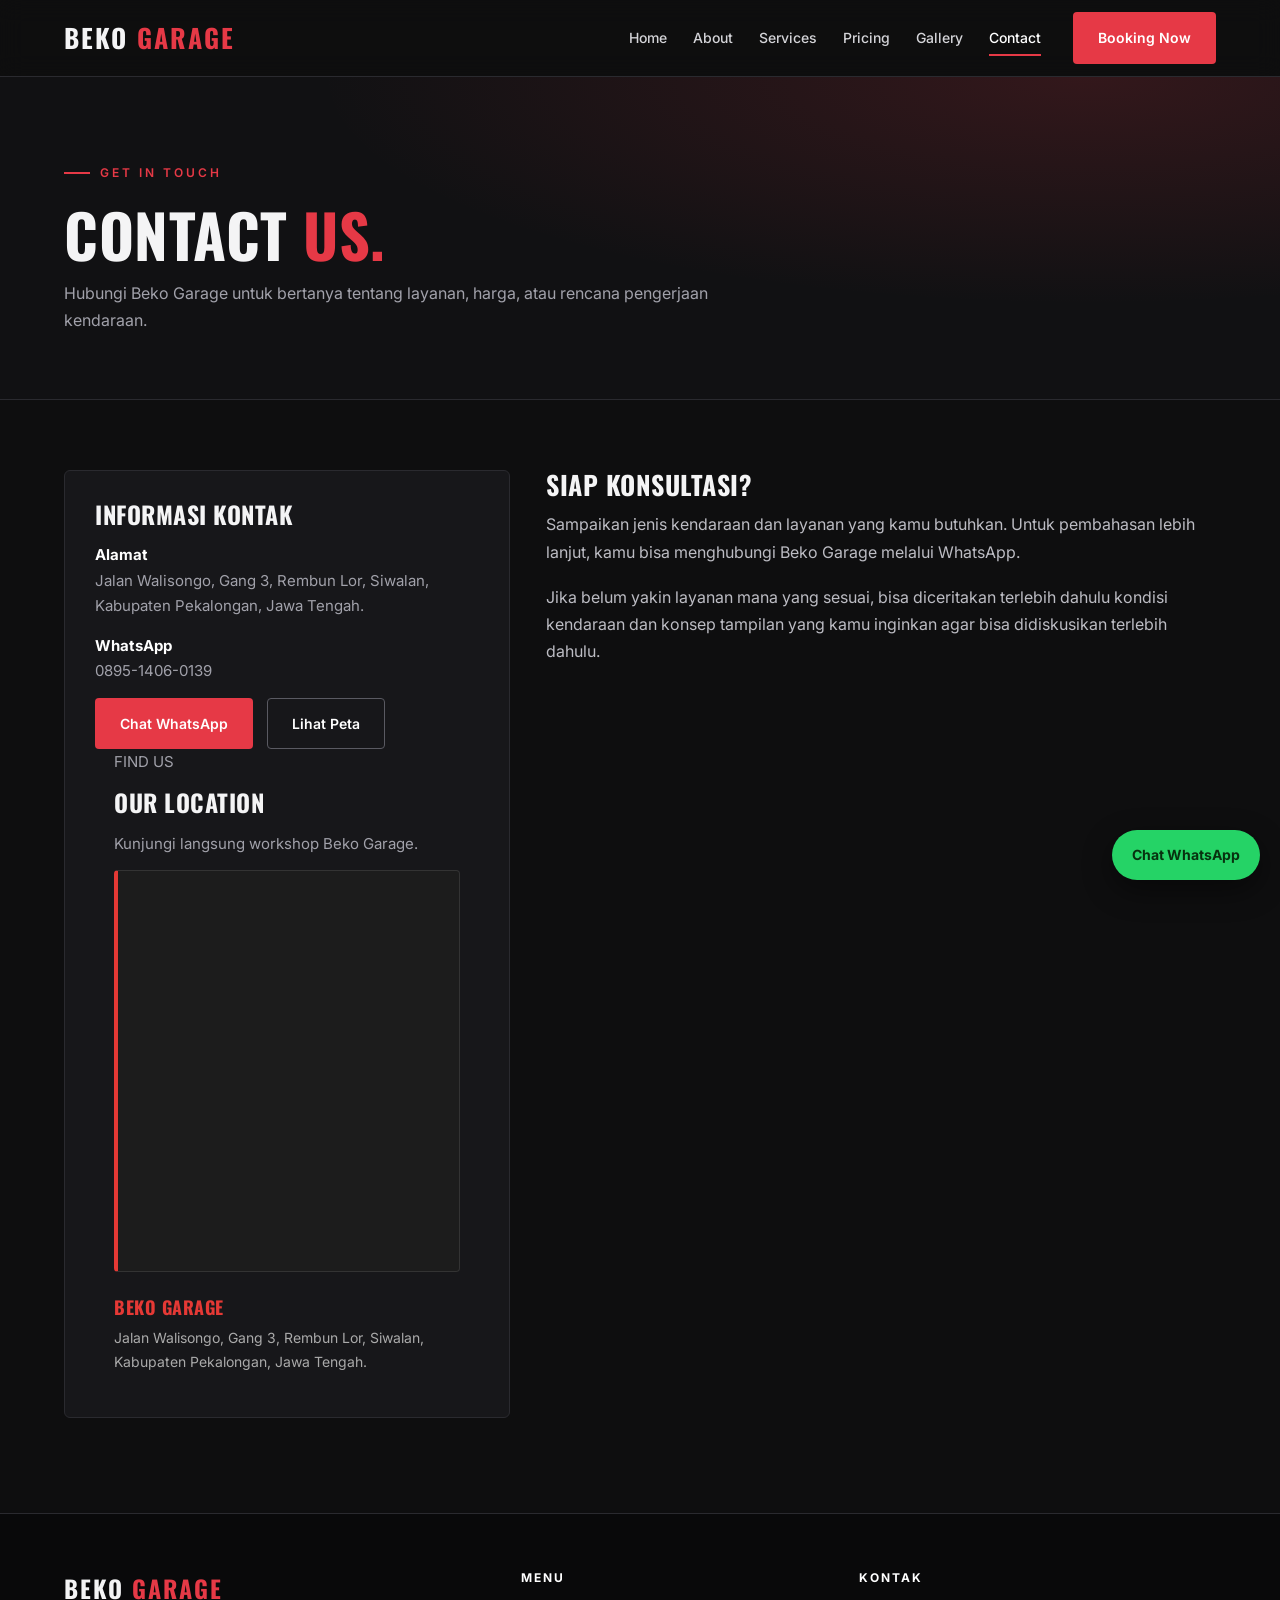
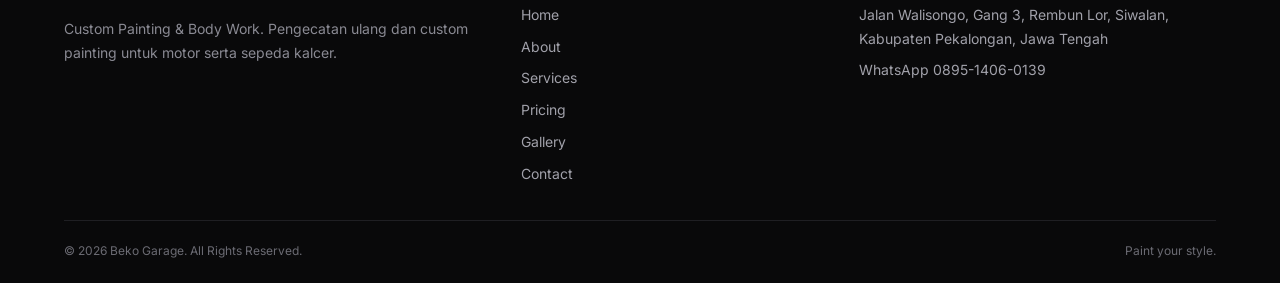
<file: contact.html>
<!DOCTYPE html>
<html lang="id">
<head>
  <meta charset="UTF-8">
  <meta name="viewport" content="width=device-width, initial-scale=1.0">
  <title>Contact | Beko Garage</title>
  <link rel="stylesheet" href="css/style.css">
  <script src="js/script.js" defer></script>
</head>
<body data-page="contact">
<main>
  <section class="page-hero">
    <div class="container">
      <span class="eyebrow">Get In Touch</span>
      <h1>Contact <span class="accent">us.</span></h1>
      <p>Hubungi Beko Garage untuk bertanya tentang layanan, harga, atau rencana pengerjaan kendaraan.</p>
    </div>
  </section>

  <section class="content">
    <div class="container form-layout">
      <div class="panel reveal">
        <h2>Informasi Kontak</h2>
        <p><strong>Alamat</strong><br>Jalan Walisongo, Gang 3, Rembun Lor, Siwalan, Kabupaten Pekalongan, Jawa Tengah.</p>
        <p><strong>WhatsApp</strong><br>0895-1406-0139</p>
        <div class="btn-row">
          <a class="btn btn-primary" target="_blank" rel="noopener" href="https://wa.me/6289514060139">Chat WhatsApp</a>
          <a class="btn btn-outline" target="_blank" rel="noopener" href="https://www.google.com/maps/search/?api=1&query=Jalan+Walisongo+Gang+3+Rembun+Lor+Siwalan+Pekalongan">Lihat Peta</a>
        </div>
        <!-- LOCATION SECTION -->
<section class="location-section section-padding">
    <div class="container">
        <div class="section-heading">
            <p class="section-label">FIND US</p>
            <h2>Our <span>Location</span></h2>
            <p>Kunjungi langsung workshop Beko Garage.</p>
        </div>

        <div class="map-container">
            <iframe src="https://www.google.com/maps/embed?pb=!1m16!1m12!1m3!1d1980.5319429900842!2d109.56811189812595!3d-6.882950689948163!2m3!1f0!2f0!3f0!3m2!1i1024!2i768!4f13.1!2m1!1sJalan%20Walisongo%2C%20Gang%203%2C%20Rembun%20Lor%2C%20Siwalan%2C%20Kabupaten%20Pekalongan%2C%20Jawa%20Tengah!5e0!3m2!1sid!2sid!4v1793897568393!5m2!1sid!2sid" width="600" height="450" style="border:0;" allowfullscreen="" loading="lazy" referrerpolicy="strict-origin-when-cross-origin"></iframe>
        </div>

        <div class="location-info">
            <h3>BEKO GARAGE</h3>
            <p>Jalan Walisongo, Gang 3, Rembun Lor, Siwalan, Kabupaten Pekalongan, Jawa Tengah.</p>
        </div>
    </div>
</section>
      </div>
      <div class="prose reveal">
        <h2>Siap konsultasi?</h2>
        <p>Sampaikan jenis kendaraan dan layanan yang kamu butuhkan. Untuk pembahasan lebih lanjut, kamu bisa menghubungi Beko Garage melalui WhatsApp.</p>
        <p>Jika belum yakin layanan mana yang sesuai, bisa diceritakan terlebih dahulu kondisi kendaraan dan konsep tampilan yang kamu inginkan agar bisa didiskusikan terlebih dahulu.</p>
      </div>
    </div>
  </section>
</main>
</body>
</html>
</file>
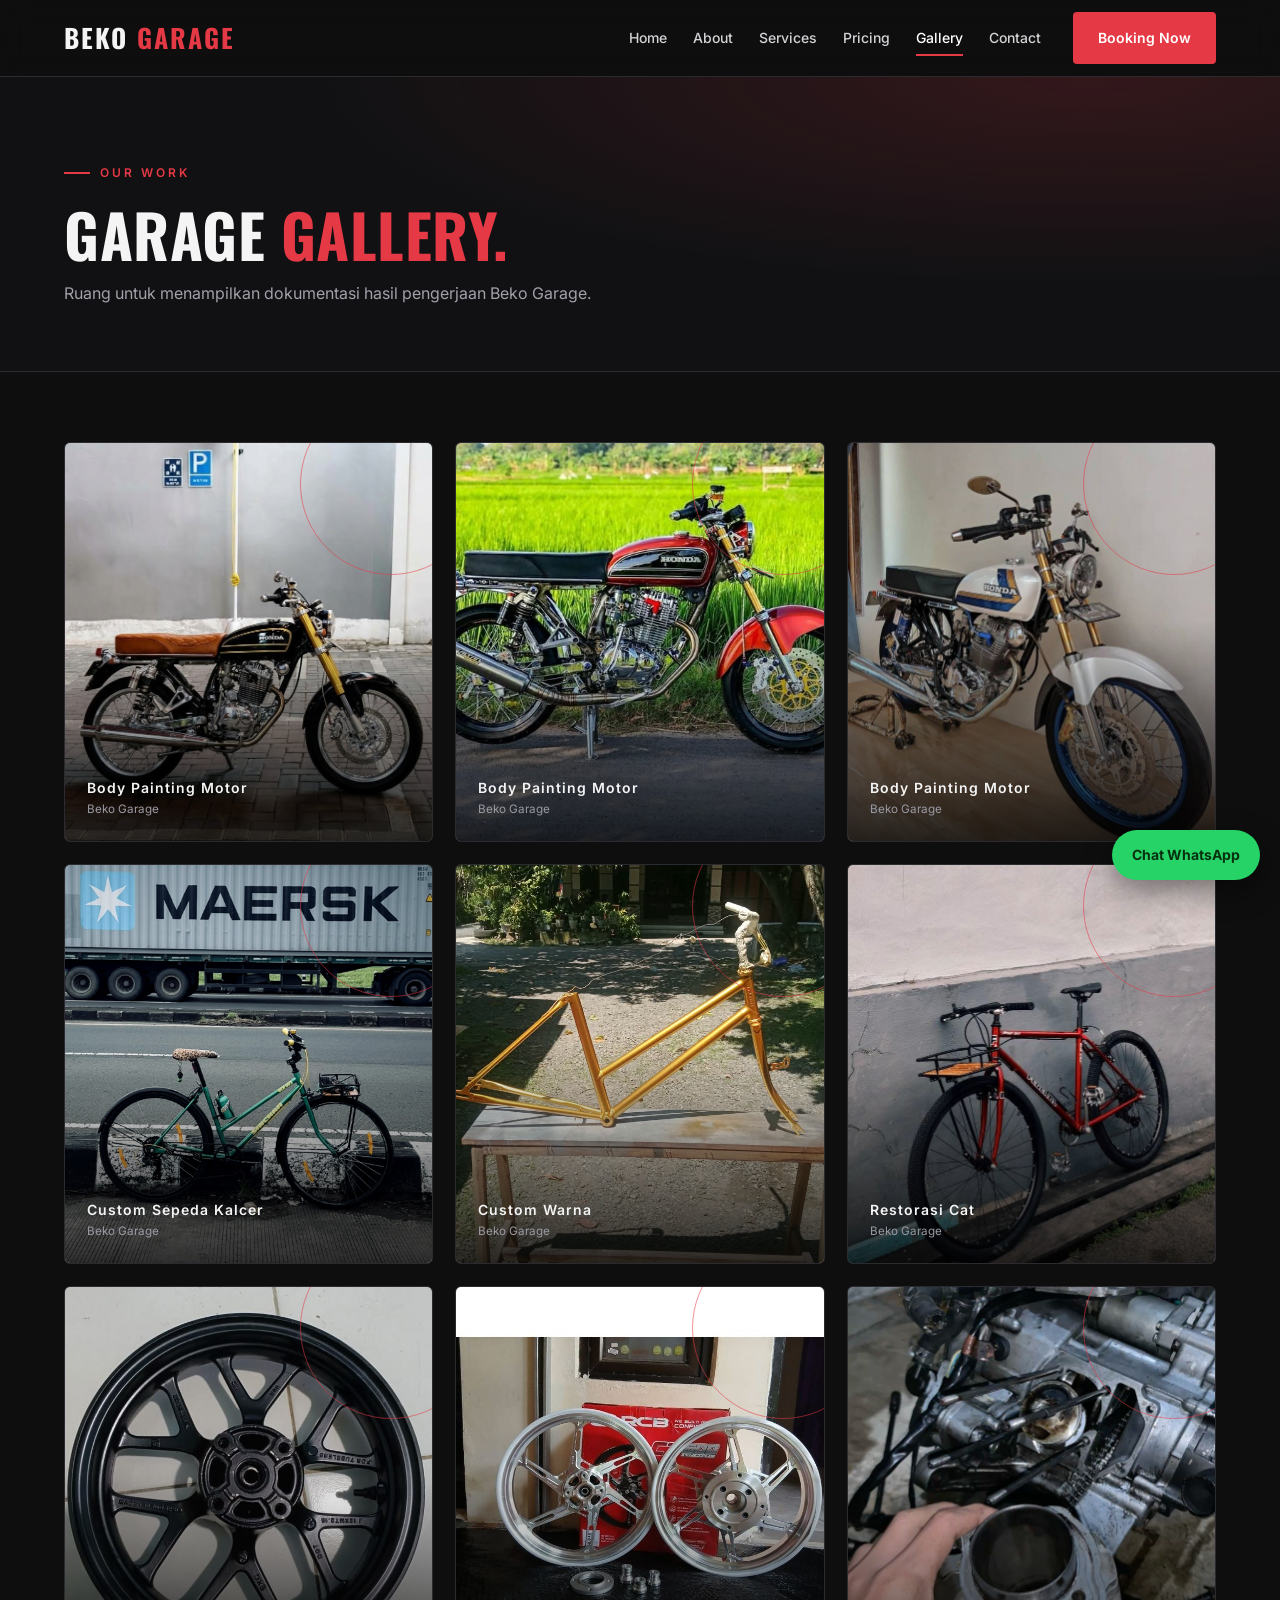
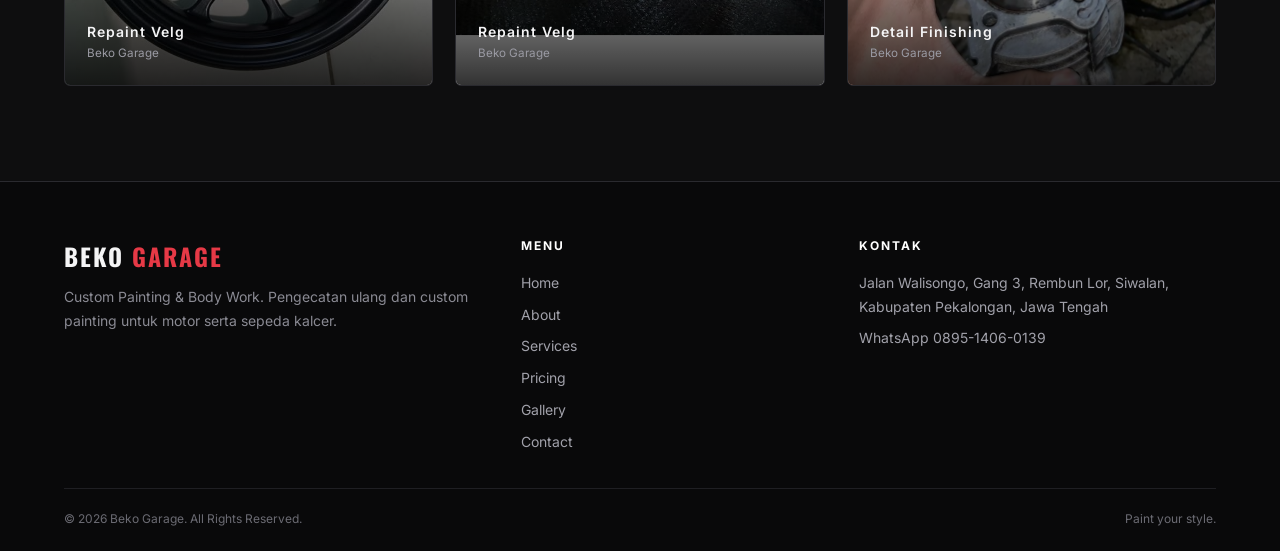
<file: gallery.html>
<!DOCTYPE html>
<html lang="id">
<head>
  <meta charset="UTF-8">
  <meta name="viewport" content="width=device-width, initial-scale=1.0">
  <title>Gallery | Beko Garage</title>
  <link rel="stylesheet" href="css/style.css">
  <script src="js/script.js" defer></script>
</head>
<body data-page="gallery">
<main>
  <section class="page-hero">
    <div class="container">
      <span class="eyebrow">Our Work</span>
      <h1>Garage <span class="accent">gallery.</span></h1>
      <p>Ruang untuk menampilkan dokumentasi hasil pengerjaan Beko Garage.</p>
    </div>
  </section>

  <section class="content">
    <div class="container">
      <div class="grid-3">
        <!-- Cara pasang foto: taruh file di folder img/, lalu tambahkan
             <img src="img/nama-foto.jpg" alt="Deskripsi"> tepat sebelum <span class="cap"> -->
        <div class="gallery-item has-img reveal">
  <img src="images/galery2after.jpg" alt="Motor hitam dengan aksen emas" loading="lazy" style="object-position:50% 70%">
  <span class="cap">Body Painting Motor<small>Beko Garage</small></span>
</div>
<div class="gallery-item has-img reveal">
  <img src="images/galery7.jpg" alt="Motor hitam dengan aksen emas" loading="lazy" style="object-position:50% 70%">
  <span class="cap">Body Painting Motor<small>Beko Garage</small></span>
</div>
<div class="gallery-item has-img reveal">
  <img src="images/galery8.jpg" alt="Motor hitam dengan aksen emas" loading="lazy" style="object-position:50% 70%">
  <span class="cap">Body Painting Motor<small>Beko Garage</small></span>
</div>
<div class="gallery-item has-img reveal">
  <img src="images/galery1.jpg" alt="Sepeda kalcer hijau" loading="lazy" style="object-position:50% 82%">
  <span class="cap">Custom Sepeda Kalcer<small>Beko Garage</small></span>
</div>
   <div class="gallery-item has-img reveal">
     <img src="images/galery4.jpg" alt="Rangka sepeda dengan cat warna emas" loading="lazy" style="object-position:50% 55%">
     <span class="cap">Custom Warna<small>Beko Garage</small></span>
   </div>
     <div class="gallery-item has-img reveal">
     <img src="images/galery6.jpg" alt="Sepeda merah hasil pengecatan" loading="lazy" style="object-position:50% 95%">
     <span class="cap">Restorasi Cat<small>Beko Garage</small></span>
   </div>
   <div class="gallery-item has-img reveal">
  <img src="images/velg1.jpg" alt="Velg hasil repaint" loading="lazy" style="object-position:50% 50%">
  <span class="cap">Repaint Velg<small>Beko Garage</small></span>
</div>
<div class="gallery-item has-img reveal">
  <img src="images/velg2.jpg" alt="Velg hasil repaint" loading="lazy" style="object-position:50% 50%">
  <span class="cap">Repaint Velg<small>Beko Garage</small></span>
</div>
<div class="gallery-item has-img reveal">
  <img src="images/galery9.jpg" alt="Velg hasil repaint" loading="lazy" style="object-position:50% 50%">
  <span class="cap">Detail Finishing<small>Beko Garage</small></span>
</div>
  </section>
</main>
</body>
</html>
</file>
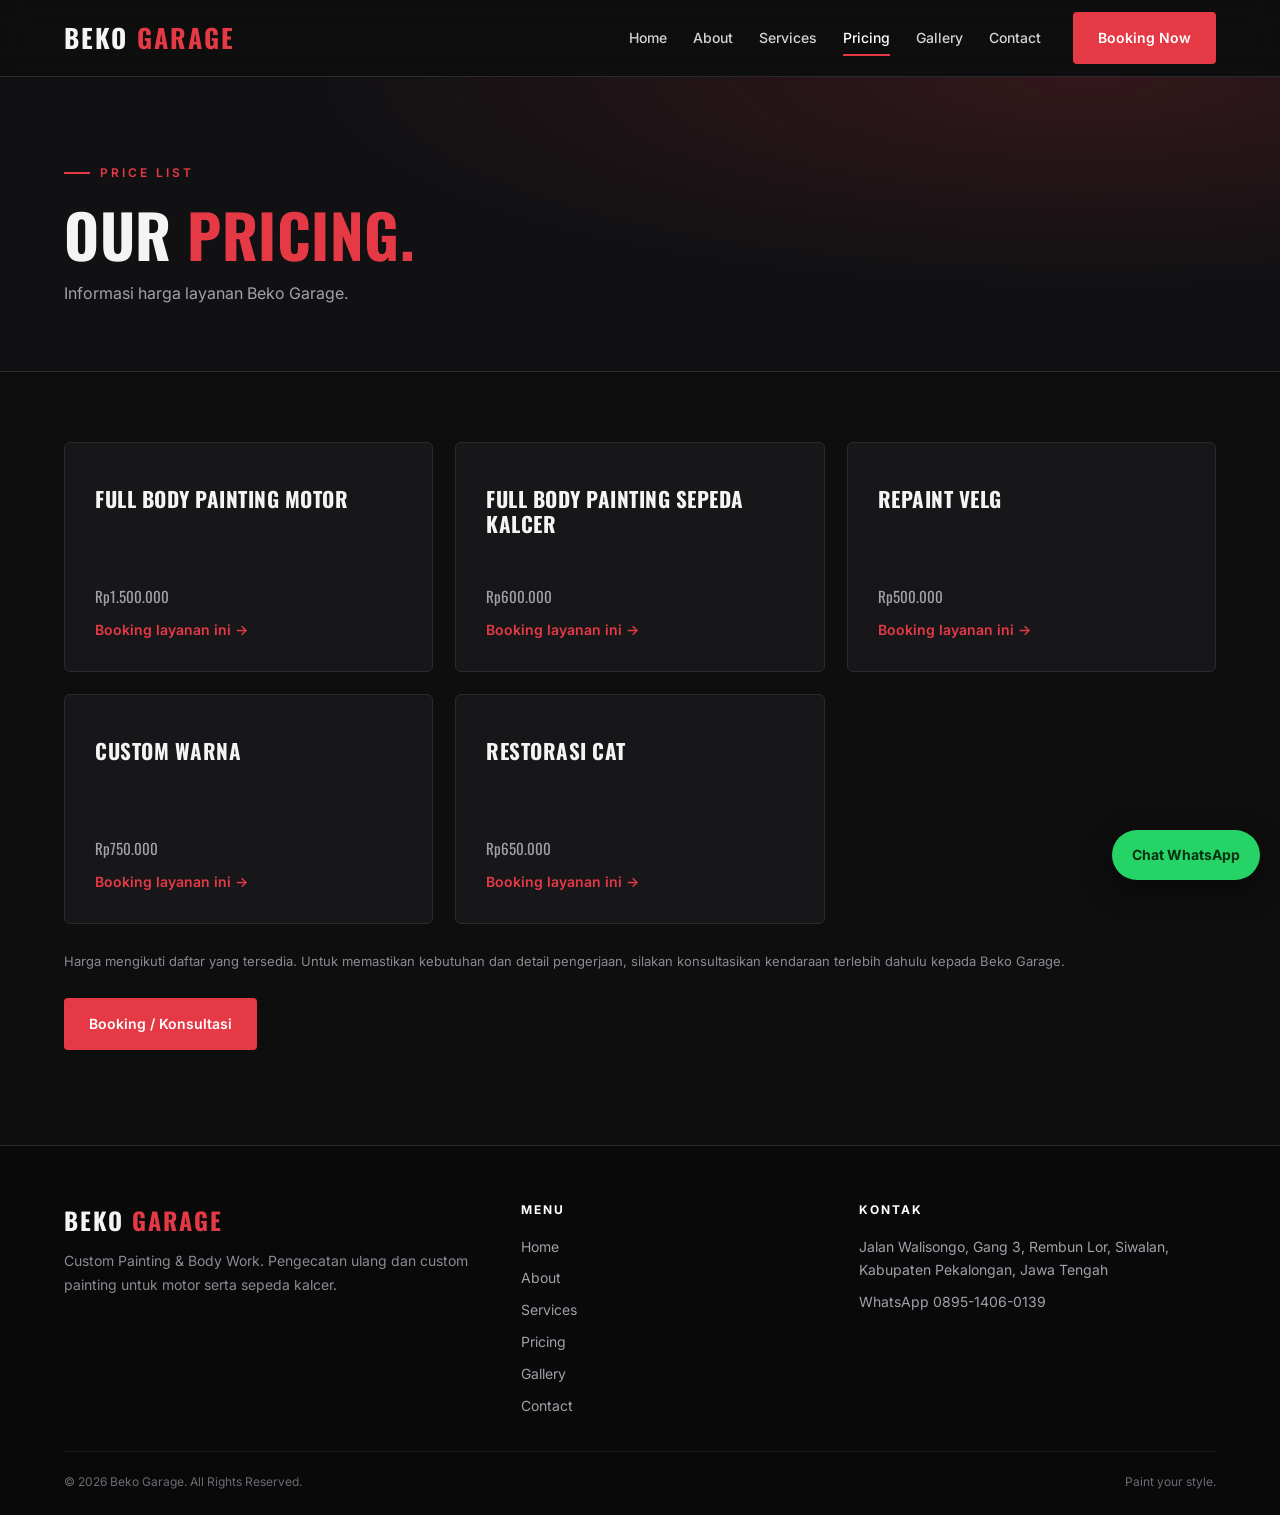
<file: pricing.html>
<!DOCTYPE html>
<html lang="id">
<head>
  <meta charset="UTF-8">
  <meta name="viewport" content="width=device-width, initial-scale=1.0">
  <title>Pricing | Beko Garage</title>
  <link rel="stylesheet" href="css/style.css">
  <script src="js/script.js" defer></script>
</head>
<body data-page="pricing">
<main>
  <section class="page-hero">
    <div class="container">
      <span class="eyebrow">Price List</span>
      <h1>Our <span class="accent">pricing.</span></h1>
      <p>Informasi harga layanan Beko Garage.</p>
    </div>
  </section>

  <section class="content">
    <div class="container">
      <div class="grid-3">
        <article class="card price-card reveal"><h3>Full Body Painting Motor</h3><p class="price">Rp1.500.000</p><a class="text-link" href="registration.html?service=Full%20Body%20Painting%20Motor">Booking layanan ini →</a></article>
        <article class="card price-card reveal"><h3>Full Body Painting Sepeda Kalcer</h3><p class="price">Rp600.000</p><a class="text-link" href="registration.html?service=Full%20Body%20Painting%20Sepeda%20Kalcer">Booking layanan ini →</a></article>
        <article class="card price-card reveal"><h3>Repaint Velg</h3><p class="price">Rp500.000</p><a class="text-link" href="registration.html?service=Repaint%20Velg">Booking layanan ini →</a></article>
        <article class="card price-card reveal"><h3>Custom Warna</h3><p class="price">Rp750.000</p><a class="text-link" href="registration.html?service=Custom%20Warna">Booking layanan ini →</a></article>
        <article class="card price-card reveal"><h3>Restorasi Cat</h3><p class="price">Rp650.000</p><a class="text-link" href="registration.html?service=Restorasi%20Cat">Booking layanan ini →</a></article>
      </div>
      <p class="note">Harga mengikuti daftar yang tersedia. Untuk memastikan kebutuhan dan detail pengerjaan, silakan konsultasikan kendaraan terlebih dahulu kepada Beko Garage.</p>
      <a class="btn btn-primary" href="registration.html">Booking / Konsultasi</a>
    </div>
  </section>
</main>
</body>
</html>
</file>
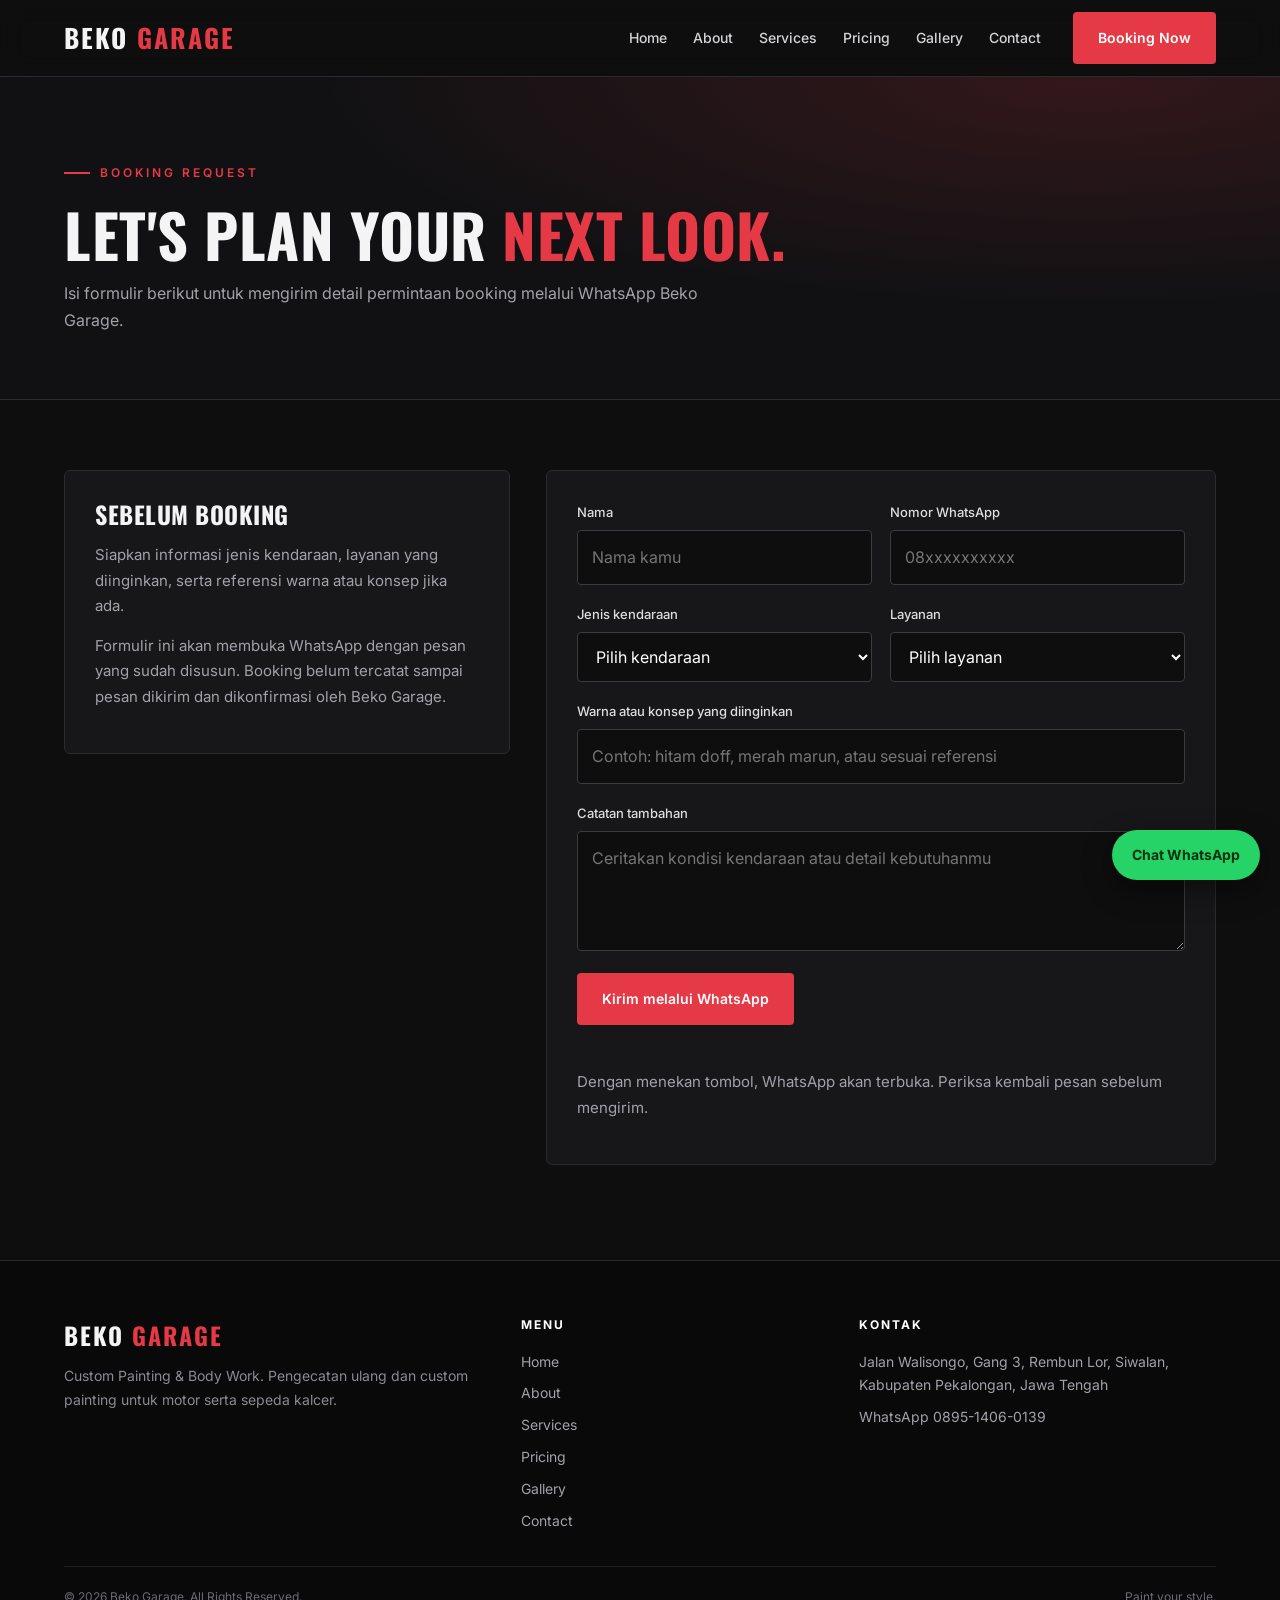
<file: registration.html>
<!DOCTYPE html>
<html lang="id">
<head>
  <meta charset="UTF-8">
  <meta name="viewport" content="width=device-width, initial-scale=1.0">
  <title>Booking | Beko Garage</title>
  <link rel="stylesheet" href="css/style.css">
  <script src="js/script.js" defer></script>
</head>
<body data-page="registration">
<main>
  <section class="page-hero">
    <div class="container">
      <span class="eyebrow">Booking Request</span>
      <h1>Let's plan your <span class="accent">next look.</span></h1>
      <p>Isi formulir berikut untuk mengirim detail permintaan booking melalui WhatsApp Beko Garage.</p>
    </div>
  </section>

  <section class="content">
    <div class="container form-layout">
      <aside class="panel reveal">
        <h2>Sebelum booking</h2>
        <p>Siapkan informasi jenis kendaraan, layanan yang diinginkan, serta referensi warna atau konsep jika ada.</p>
        <p>Formulir ini akan membuka WhatsApp dengan pesan yang sudah disusun. Booking belum tercatat sampai pesan dikirim dan dikonfirmasi oleh Beko Garage.</p>
      </aside>

      <form class="panel reveal" id="booking-form" novalidate>
        <div class="form-grid">
          <div class="field"><label for="name">Nama</label><input id="name" name="name" required placeholder="Nama kamu"></div>
          <div class="field"><label for="phone">Nomor WhatsApp</label><input id="phone" name="phone" type="tel" required placeholder="08xxxxxxxxxx"></div>
          <div class="field">
            <label for="vehicle">Jenis kendaraan</label>
            <select id="vehicle" name="vehicle" required>
              <option value="">Pilih kendaraan</option>
              <option value="Motor">Motor</option>
              <option value="Sepeda kalcer">Sepeda kalcer</option>
              <option value="Lainnya">Lainnya</option>
            </select>
          </div>
          <div class="field">
            <label for="service">Layanan</label>
            <select id="service" name="service" required>
              <option value="">Pilih layanan</option>
              <option value="Full Body Painting Motor">Full Body Painting Motor</option>
              <option value="Full Body Painting Sepeda Kalcer">Full Body Painting Sepeda Kalcer</option>
              <option value="Repaint Velg">Repaint Velg</option>
              <option value="Custom Warna">Custom Warna</option>
              <option value="Restorasi Cat">Restorasi Cat</option>
            </select>
          </div>
          <div class="field full"><label for="color">Warna atau konsep yang diinginkan</label><input id="color" name="color" placeholder="Contoh: hitam doff, merah marun, atau sesuai referensi"></div>
          <div class="field full"><label for="details">Catatan tambahan</label><textarea id="details" name="details" placeholder="Ceritakan kondisi kendaraan atau detail kebutuhanmu"></textarea></div>
        </div>
        <button class="btn btn-primary" type="submit">Kirim melalui WhatsApp</button>
        <p class="form-error" id="form-error" role="alert"></p>
        <p class="form-help">Dengan menekan tombol, WhatsApp akan terbuka. Periksa kembali pesan sebelum mengirim.</p>
      </form>
    </div>
  </section>
</main>
</body>
</html>
</file>
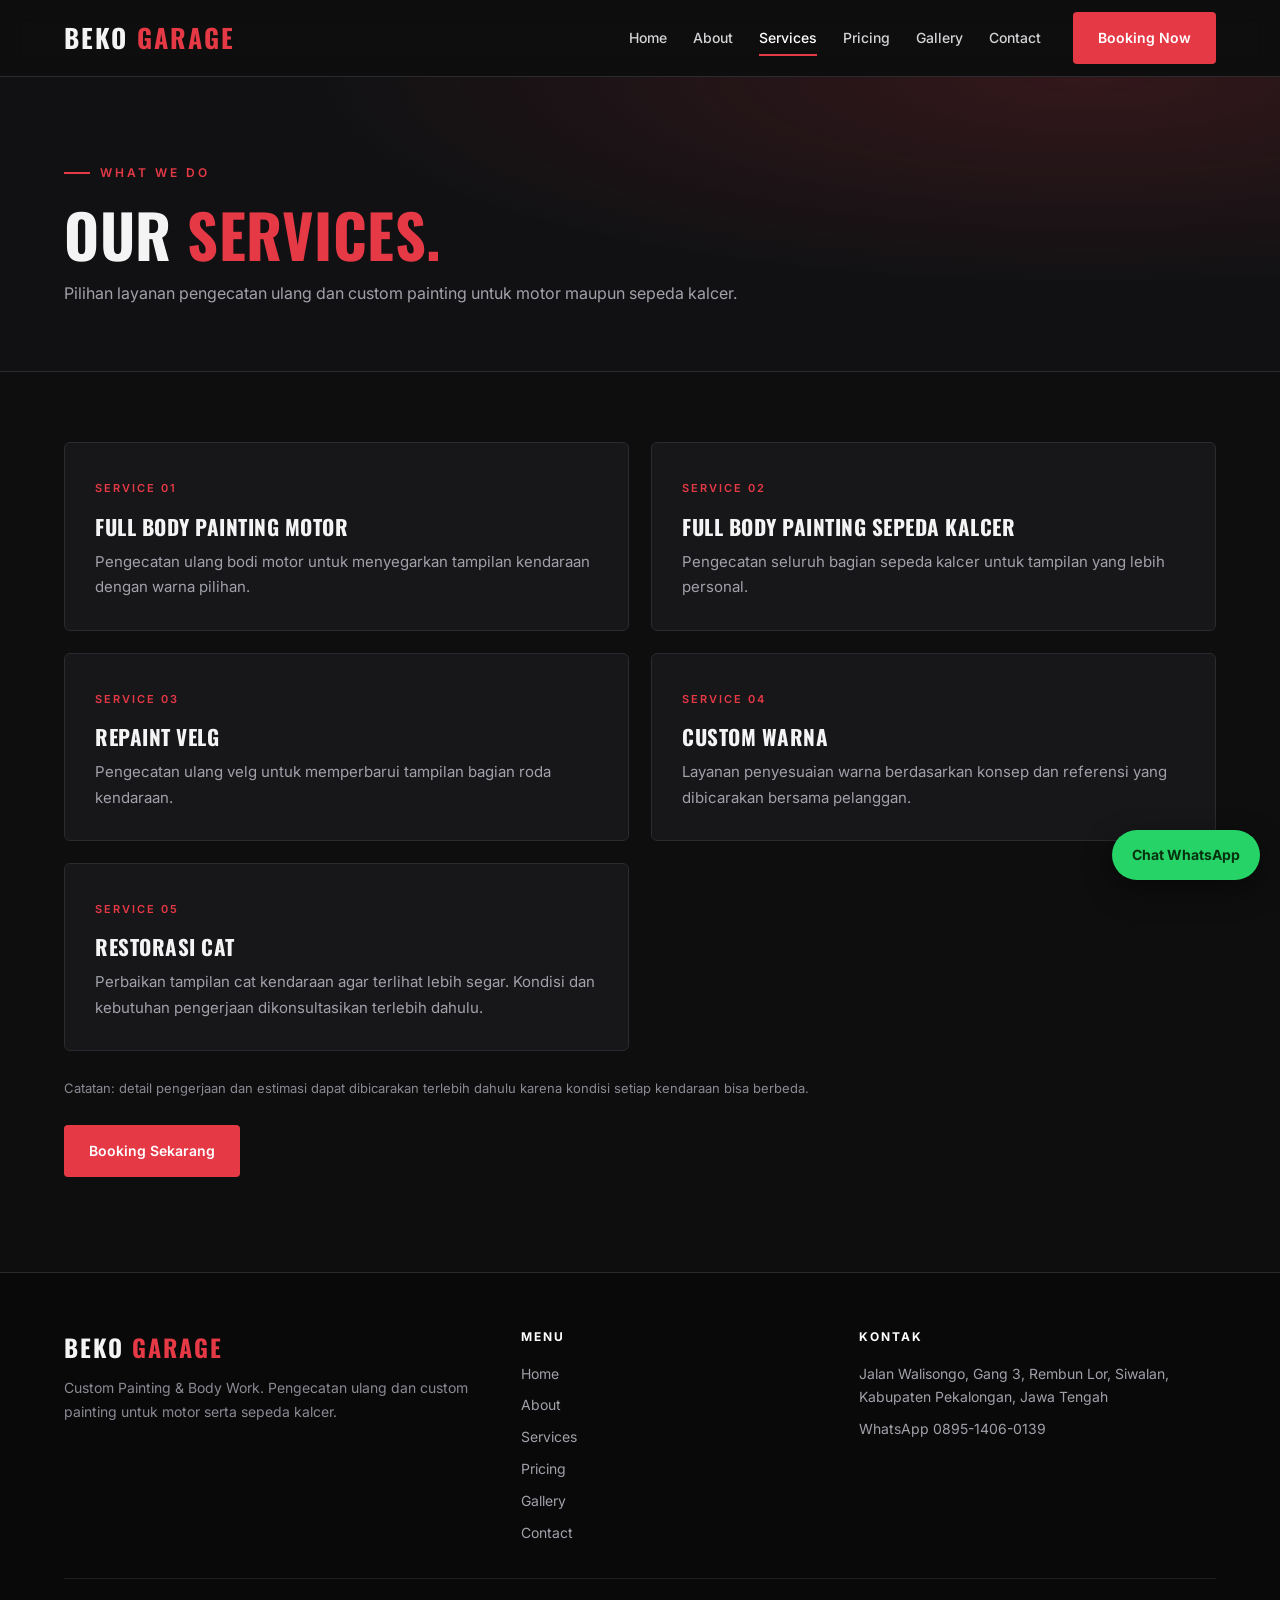
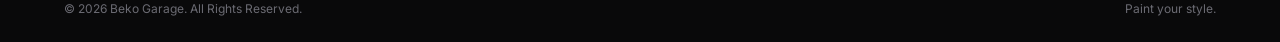
<file: services.html>
<!DOCTYPE html>
<html lang="id">
<head>
  <meta charset="UTF-8">
  <meta name="viewport" content="width=device-width, initial-scale=1.0">
  <title>Services | Beko Garage</title>
  <link rel="stylesheet" href="css/style.css">
  <script src="js/script.js" defer></script>
</head>
<body data-page="services">
<main>
  <section class="page-hero">
    <div class="container">
      <span class="eyebrow">What We Do</span>
      <h1>Our <span class="accent">services.</span></h1>
      <p>Pilihan layanan pengecatan ulang dan custom painting untuk motor maupun sepeda kalcer.</p>
    </div>
  </section>

  <section class="content">
    <div class="container">
      <div class="grid-2">
        <article class="card reveal"><span class="tag">SERVICE 01</span><h2>Full Body Painting Motor</h2><p>Pengecatan ulang bodi motor untuk menyegarkan tampilan kendaraan dengan warna pilihan.</p></article>
        <article class="card reveal"><span class="tag">SERVICE 02</span><h2>Full Body Painting Sepeda Kalcer</h2><p>Pengecatan seluruh bagian sepeda kalcer untuk tampilan yang lebih personal.</p></article>
        <article class="card reveal"><span class="tag">SERVICE 03</span><h2>Repaint Velg</h2><p>Pengecatan ulang velg untuk memperbarui tampilan bagian roda kendaraan.</p></article>
        <article class="card reveal"><span class="tag">SERVICE 04</span><h2>Custom Warna</h2><p>Layanan penyesuaian warna berdasarkan konsep dan referensi yang dibicarakan bersama pelanggan.</p></article>
        <article class="card reveal"><span class="tag">SERVICE 05</span><h2>Restorasi Cat</h2><p>Perbaikan tampilan cat kendaraan agar terlihat lebih segar. Kondisi dan kebutuhan pengerjaan dikonsultasikan terlebih dahulu.</p></article>
      </div>
      <p class="note">Catatan: detail pengerjaan dan estimasi dapat dibicarakan terlebih dahulu karena kondisi setiap kendaraan bisa berbeda.</p>
      <a class="btn btn-primary" href="registration.html">Booking Sekarang</a>
    </div>
  </section>
</main>
</body>
</html>
</file>
<file: css/style.css>
@import url('https://fonts.googleapis.com/css2?family=Inter:wght@400;500;600&family=Oswald:wght@500;600;700&display=swap');

:root{
  --bg:#0e0e0f; --panel:#17171a; --panel2:#1e1e22;
  --red:#e63946; --red2:#c92c39;
  --text:#f4f4f5; --muted:#a1a1aa; --line:#2a2a2f; --max:1180px;
}
*{box-sizing:border-box;margin:0;padding:0}
html{scroll-behavior:smooth;scroll-padding-top:90px}
body{font-family:'Inter',Arial,sans-serif;background:var(--bg);color:var(--text);line-height:1.7;overflow-x:hidden}
a{color:inherit;text-decoration:none}
img{display:block;max-width:100%}
button,input,select,textarea{font:inherit}
select option{background:#101010;color:#fff}
input,select,textarea{color-scheme:dark}
h1,h2,h3{font-family:'Oswald','Arial Narrow',Arial,sans-serif;line-height:1.15;text-transform:uppercase;letter-spacing:.5px}
.container{width:min(var(--max),90%);margin-inline:auto}
.accent{color:var(--red)}

/* ---------- Header ---------- */
.site-header{position:sticky;top:0;z-index:50;background:rgba(14,14,15,.86);-webkit-backdrop-filter:blur(12px);backdrop-filter:blur(12px);border-bottom:1px solid var(--line)}
.header-inner{height:76px;display:flex;align-items:center;justify-content:space-between;gap:16px}
.brand{font-family:'Oswald',Arial,sans-serif;font-size:26px;font-weight:700;letter-spacing:2px;white-space:nowrap}
.brand span{color:var(--red)}
.nav{display:flex;align-items:center;gap:32px}
.nav-links{display:flex;gap:26px;list-style:none}
.nav-links a{position:relative;display:inline-block;padding:6px 0;font-size:14px;font-weight:500;color:#d4d4d8;transition:color .2s}
.nav-links a::after{content:"";position:absolute;left:0;bottom:0;height:2px;width:0;background:var(--red);transition:width .25s}
.nav-links a:hover,.nav-links a.active{color:#fff}
.nav-links a:hover::after,.nav-links a.active::after{width:100%}
.menu-toggle{display:none;background:none;border:1px solid #444;color:#fff;padding:8px 14px;border-radius:4px;cursor:pointer;font-size:14px;white-space:nowrap}

/* ---------- Buttons ---------- */
.btn{display:inline-flex;align-items:center;justify-content:center;gap:8px;padding:13px 24px;border:1px solid transparent;border-radius:4px;font-size:14px;font-weight:600;white-space:nowrap;cursor:pointer;transition:background .2s,color .2s,border-color .2s,transform .2s}
.btn:hover{transform:translateY(-2px)}
.btn-primary{background:var(--red);color:#fff}
.btn-primary:hover{background:var(--red2)}
.btn-outline{border-color:#5a5a62;color:#fff}
.btn-outline:hover{background:#fff;color:#111;border-color:#fff}
.btn-row{display:flex;flex-wrap:wrap;gap:14px}

/* ---------- Hero ---------- */
.hero{position:relative;padding:90px 0 100px;overflow:hidden;background:radial-gradient(ellipse at 82% 40%,rgba(230,57,70,.2),transparent 45%),var(--bg)}
.hero::before{content:"";position:absolute;inset:0;background-image:linear-gradient(rgba(255,255,255,.035) 1px,transparent 1px),linear-gradient(90deg,rgba(255,255,255,.035) 1px,transparent 1px);background-size:56px 56px;-webkit-mask-image:linear-gradient(to bottom,#000 30%,transparent);mask-image:linear-gradient(to bottom,#000 30%,transparent)}
.hero-grid{position:relative;display:grid;grid-template-columns:minmax(0,1.05fr) minmax(0,.95fr);gap:56px;align-items:center}
.hero h1{font-size:clamp(46px,6.2vw,86px);margin-bottom:22px}
.lead{color:#c4c4ca;font-size:17px;line-height:1.85;max-width:560px;margin-bottom:32px}
.eyebrow{display:inline-flex;align-items:center;gap:10px;color:var(--red);font-size:12px;font-weight:600;letter-spacing:3px;text-transform:uppercase;margin-bottom:16px}
.eyebrow::before{content:"";width:26px;height:2px;background:var(--red)}
.hero-art{position:relative;aspect-ratio:1/.88;border:1px solid var(--line);border-radius:8px;background:linear-gradient(145deg,#26262b,#0f0f11);overflow:hidden;display:grid;place-items:center;box-shadow:0 30px 80px rgba(0,0,0,.5)}
.hero-art::before{content:"";position:absolute;inset:-30%;background:repeating-linear-gradient(115deg,transparent 0 38px,rgba(230,57,70,.13) 38px 40px)}
.hero-art::after{content:"";position:absolute;width:62%;aspect-ratio:1;border:1px solid rgba(230,57,70,.55);border-radius:50%;right:-14%;top:-22%}
.art-copy{position:relative;z-index:1;text-align:center;padding:24px}
.art-mark{font-family:'Oswald',Arial,sans-serif;font-size:clamp(54px,8vw,104px);font-weight:700;letter-spacing:8px;line-height:1;text-shadow:6px 6px 0 rgba(230,57,70,.4)}
.art-sub{color:#b4b4bb;font-size:12px;letter-spacing:4px;margin-top:12px}
.art-line{width:80px;height:3px;background:var(--red);margin:22px auto 0}
.chip{position:absolute;z-index:2;padding:7px 14px;font-size:12px;font-weight:600;letter-spacing:1px;background:rgba(14,14,15,.8);border:1px solid #3a3a40;border-radius:30px;animation:float 5s ease-in-out infinite}
.chip-1{left:7%;top:12%}
.chip-2{right:8%;bottom:16%;animation-delay:1.2s}
.chip-3{left:10%;bottom:9%;animation-delay:2.4s}
@keyframes float{50%{transform:translateY(-9px)}}

/* ---------- Marquee ---------- */
.marquee{border-block:1px solid var(--line);background:var(--panel);overflow:hidden;white-space:nowrap}
.marquee-track{display:inline-flex;animation:scroll 30s linear infinite}
.marquee span{font-family:'Oswald',Arial,sans-serif;font-size:15px;letter-spacing:3px;color:#cfcfd4;padding:16px 0}
.marquee span::before{content:"✦";color:var(--red);margin:0 40px}
@keyframes scroll{to{transform:translateX(-50%)}}

/* ---------- Sections ---------- */
.section{padding:90px 0}
.section-alt{background:var(--panel)}
.section-head{display:flex;align-items:flex-end;justify-content:space-between;gap:24px;margin-bottom:42px}
.section-head h2{font-size:clamp(32px,4vw,50px)}
.section-head p{color:var(--muted);max-width:520px;margin-top:10px}
.text-link{display:inline-block;color:var(--red);font-size:14px;font-weight:600;transition:color .2s}
.text-link:hover{color:#fff}
.split{display:grid;grid-template-columns:minmax(0,1fr) minmax(0,1fr);gap:64px;align-items:start}
.split h2{font-size:clamp(32px,4vw,50px)}
.copy p{color:#b9b9c0;margin-bottom:18px}

.stats{display:grid;grid-template-columns:repeat(4,minmax(0,1fr));gap:1px;background:var(--line);border:1px solid var(--line);border-radius:6px;overflow:hidden;margin-top:-50px;position:relative;z-index:2}
.stat{background:var(--panel2);padding:28px 20px;text-align:center}
.stat b{display:block;font-family:'Oswald',Arial,sans-serif;font-size:40px;color:var(--red);line-height:1.1}
.stat span{color:var(--muted);font-size:13px}

.grid-3,.grid-4,.grid-2{display:grid;gap:22px}
.grid-3{grid-template-columns:repeat(3,minmax(0,1fr))}
.grid-4{grid-template-columns:repeat(4,minmax(0,1fr))}
.grid-2{grid-template-columns:repeat(2,minmax(0,1fr))}
.card{background:var(--panel);border:1px solid var(--line);border-radius:6px;padding:30px;transition:transform .25s,border-color .25s,background .25s}
.section-alt .card{background:var(--bg)}
.card:hover{transform:translateY(-6px);border-color:var(--red)}
.card .num{font-family:'Oswald',Arial,sans-serif;font-size:36px;color:var(--red);line-height:1}
.card h2,.card h3{font-size:21px;margin:14px 0 10px}
.card p{color:var(--muted);font-size:15px}
.card .tag{color:var(--red);font-size:11px;font-weight:600;letter-spacing:2px}
.card .text-link{margin-top:14px}
.step .num{-webkit-text-stroke:1px var(--red);color:transparent;font-size:54px}

.cta{padding:90px 0;text-align:center;background:radial-gradient(ellipse at center,rgba(230,57,70,.2),transparent 60%),var(--bg);border-block:1px solid var(--line)}
.cta h2{font-size:clamp(34px,5vw,58px);margin-bottom:16px}
.cta p{max-width:580px;margin:0 auto 28px;color:#bdbdc4}

/* ---------- Inner pages ---------- */
.page-hero{position:relative;padding:78px 0 64px;border-bottom:1px solid var(--line);overflow:hidden;background:radial-gradient(ellipse at 85% 0,rgba(230,57,70,.16),transparent 50%),#111113}
.page-hero h1{font-size:clamp(36px,5vw,60px);margin-bottom:12px;max-width:900px}
.page-hero p{color:var(--muted);max-width:680px}
.content{padding:70px 0 95px}
.prose{max-width:780px}
.prose h2{font-size:26px;margin:32px 0 12px}
.prose h2:first-child{margin-top:0}
.prose p{color:#bcbcc3;margin-bottom:18px}
.prose .btn{margin-top:8px}
.note{color:#8a8a93;font-size:13px;margin:26px 0}

.price-card{display:flex;flex-direction:column;min-height:230px}
.price{font-family:'Oswald',Arial,sans-serif;font-size:32px;color:var(--red);margin-top:auto;padding-top:22px}
.price-card .text-link{margin-top:8px}

/* ---------- Gallery & foto ---------- */
.gallery-item{position:relative;min-height:240px;display:flex;align-items:flex-end;padding:22px;border:1px solid var(--line);border-radius:6px;overflow:hidden;background:linear-gradient(145deg,#2a2a2f,#131315);transition:transform .25s,border-color .25s}
.gallery-item:hover{transform:translateY(-5px);border-color:var(--red)}
.gallery-item::before{content:"";position:absolute;width:180px;height:180px;border:1px solid rgba(230,57,70,.55);border-radius:50%;right:-50px;top:-50px}
.gallery-item img{position:absolute;inset:0;width:100%;height:100%;object-fit:cover;z-index:0}
.gallery-item .cap{position:relative;font-size:14px;font-weight:600;letter-spacing:1px}
.gallery-item small{display:block;color:#9a9aa3;font-weight:400;letter-spacing:0}
.gallery-item.has-img{min-height:400px}
.gallery-item.has-img::before{z-index:1}
.gallery-item.has-img::after{content:"";position:absolute;inset:0;background:linear-gradient(to top,rgba(0,0,0,.8),transparent 55%)}
.gallery-item.has-img .cap{z-index:2}
.gallery-item.has-img img{transition:transform .5s}
.gallery-item.has-img:hover img{transform:scale(1.05)}

.gallery-title{font-size:26px;margin:0 0 22px}
.gallery-title:not(:first-child){margin-top:60px}

.ba-card{background:var(--panel);border:1px solid var(--line);border-radius:6px;overflow:hidden;transition:border-color .25s}
.ba-card:hover{border-color:var(--red)}
.ba-pair{display:grid;grid-template-columns:minmax(0,1fr) minmax(0,1fr);gap:2px;background:var(--line)}
.ba-pair figure{position:relative;margin:0}
.ba-pair img{width:100%;aspect-ratio:3/4;object-fit:cover;display:block}
.ba-badge{position:absolute;left:10px;top:10px;font-size:11px;font-weight:600;letter-spacing:2px;padding:4px 10px;border-radius:3px;background:rgba(14,14,15,.85);color:#fff}
.ba-badge.after{background:var(--red)}
.ba-info{padding:22px 24px}
.ba-info h3{font-size:21px;margin-bottom:6px}
.ba-info p{color:var(--muted);font-size:14px}

/* ---------- Form & kontak ---------- */
.form-layout{display:grid;grid-template-columns:minmax(0,.8fr) minmax(0,1.2fr);gap:36px;align-items:start}
.panel{background:var(--panel);border:1px solid var(--line);border-radius:6px;padding:30px}
.panel h2{font-size:24px;margin-bottom:14px}
.panel p{color:var(--muted);font-size:15px;margin-bottom:14px}
.panel strong{color:#fff}
.form-grid{display:grid;grid-template-columns:minmax(0,1fr) minmax(0,1fr);gap:18px;margin-bottom:22px}
.field{display:flex;flex-direction:column;gap:7px}
.field.full{grid-column:1/-1}
.field label{font-size:13px;font-weight:500;color:#ddd}
.field input,.field select,.field textarea{width:100%;padding:13px 14px;background:#0e0e0f;border:1px solid #3a3a40;color:#fff;border-radius:4px;outline:none;transition:border-color .2s,box-shadow .2s}
.field input:focus,.field select:focus,.field textarea:focus{border-color:var(--red);box-shadow:0 0 0 3px rgba(230,57,70,.18)}
.field textarea{min-height:120px;resize:vertical}
.form-help{font-size:12px;color:#8a8a93;margin-top:14px}
.form-error{color:#ff8a93;font-size:13px;margin-top:12px;min-height:18px}

.map-box{grid-column:1/-1;border:1px solid var(--line);border-radius:6px;overflow:hidden;filter:grayscale(.4) contrast(1.05)}
.map-box iframe{display:block;width:100%;height:380px;border:0}

/* ---------- Footer ---------- */
.site-footer{background:#09090a;border-top:1px solid var(--line);padding:54px 0 22px}
.footer-grid{display:grid;grid-template-columns:minmax(0,1.4fr) minmax(0,1fr) minmax(0,1.2fr);gap:40px;padding-bottom:34px}
.footer-brand{font-family:'Oswald',Arial,sans-serif;font-size:24px;font-weight:700;letter-spacing:2px}
.footer-brand span{color:var(--red)}
.site-footer p{color:#8a8a93;font-size:14px;margin-top:8px}
.site-footer h4{font-size:12px;letter-spacing:2px;color:#fff;margin-bottom:14px;text-transform:uppercase}
.footer-links{list-style:none;display:grid;gap:8px;font-size:14px;color:#a1a1aa}
.footer-links a:hover{color:var(--red)}
.footer-bottom{border-top:1px solid #1f1f23;padding-top:20px;color:#6b6b73;font-size:12px;display:flex;justify-content:space-between;gap:15px;flex-wrap:wrap}

.wa-float{position:fixed;right:20px;bottom:20px;z-index:60;background:#25d366;color:#07310f;font-weight:700;font-size:14px;padding:13px 20px;border-radius:40px;box-shadow:0 10px 30px rgba(0,0,0,.45);transition:transform .2s}
.wa-float:hover{transform:translateY(-3px) scale(1.03)}

/* ---------- Scroll reveal ---------- */
.js .reveal{opacity:0;transform:translateY(26px);transition:opacity .7s ease,transform .7s ease}
.js .reveal.in{opacity:1;transform:none}

/* ---------- Responsive ---------- */
@media(max-width:980px){
  .grid-3,.grid-4{grid-template-columns:repeat(2,minmax(0,1fr))}
  .stats{grid-template-columns:repeat(2,minmax(0,1fr))}
  .hero-grid{gap:36px}
  .footer-grid{grid-template-columns:repeat(2,minmax(0,1fr))}
}
@media(max-width:860px){
  .menu-toggle{display:block}
  .nav{position:fixed;top:76px;left:0;right:0;flex-direction:column;align-items:flex-start;gap:22px;padding:26px 5% 30px;background:#0e0e0f;border-bottom:2px solid var(--red);transform:translateY(-12px);opacity:0;visibility:hidden;transition:all .25s}
  .nav.open{transform:none;opacity:1;visibility:visible}
  .nav-links{flex-direction:column;gap:14px}
  .hero-grid,.split,.form-layout{grid-template-columns:minmax(0,1fr)}
  .split{gap:28px}
}
@media(max-width:700px){
  .hero{padding:60px 0 80px}
  .section,.content{padding:64px 0}
  .section-head{flex-direction:column;align-items:flex-start}
  .grid-3,.grid-4,.grid-2,.form-grid{grid-template-columns:minmax(0,1fr)}
  .field.full{grid-column:auto}
  .stats{margin-top:-36px}
  .footer-grid{grid-template-columns:minmax(0,1fr)}
  .brand{font-size:22px}
  .gallery-item.has-img{min-height:340px}
  .map-box iframe{height:300px}
  .wa-float{right:14px;bottom:14px;padding:11px 16px;font-size:13px}
}
@media(prefers-reduced-motion:reduce){
  *{animation:none!important;transition:none!important}
  .js .reveal{opacity:1;transform:none}
}

/* Foto motor transparan di kotak hero */
.art-photo{
  position:absolute;inset:0;width:100%;height:100%;
  object-fit:cover;object-position:50% 72%;
  opacity:.38;
  filter:grayscale(.25) contrast(1.1);
  -webkit-mask-image:linear-gradient(to bottom,transparent 0%,#000 30%,#000 75%,transparent 100%);
  mask-image:linear-gradient(to bottom,transparent 0%,#000 30%,#000 75%,transparent 100%);
  z-index:0;
}

/* GOOGLE MAPS */
.map-container {
    width: 100%;
    overflow: hidden;
    border: 1px solid #333;
    border-left: 4px solid #e53935;
    border-radius: 4px;
    background: #1c1c1c;
}

.map-container iframe {
    display: block;
    width: 100%;
    height: 400px;
}

.location-info {
    margin-top: 25px;
}

.location-info h3 {
    color: #e53935;
    font-size: 18px;
    margin-bottom: 8px;
}

.location-info p {
    color: #aaa;
    font-size: 14px;
}

/* LOGO */
.logo {
    display: flex;
    align-items: center;
}

.logo img {
    width: 145px;
    height: 65px;
    object-fit: contain;
    display: block;
}
</file>
